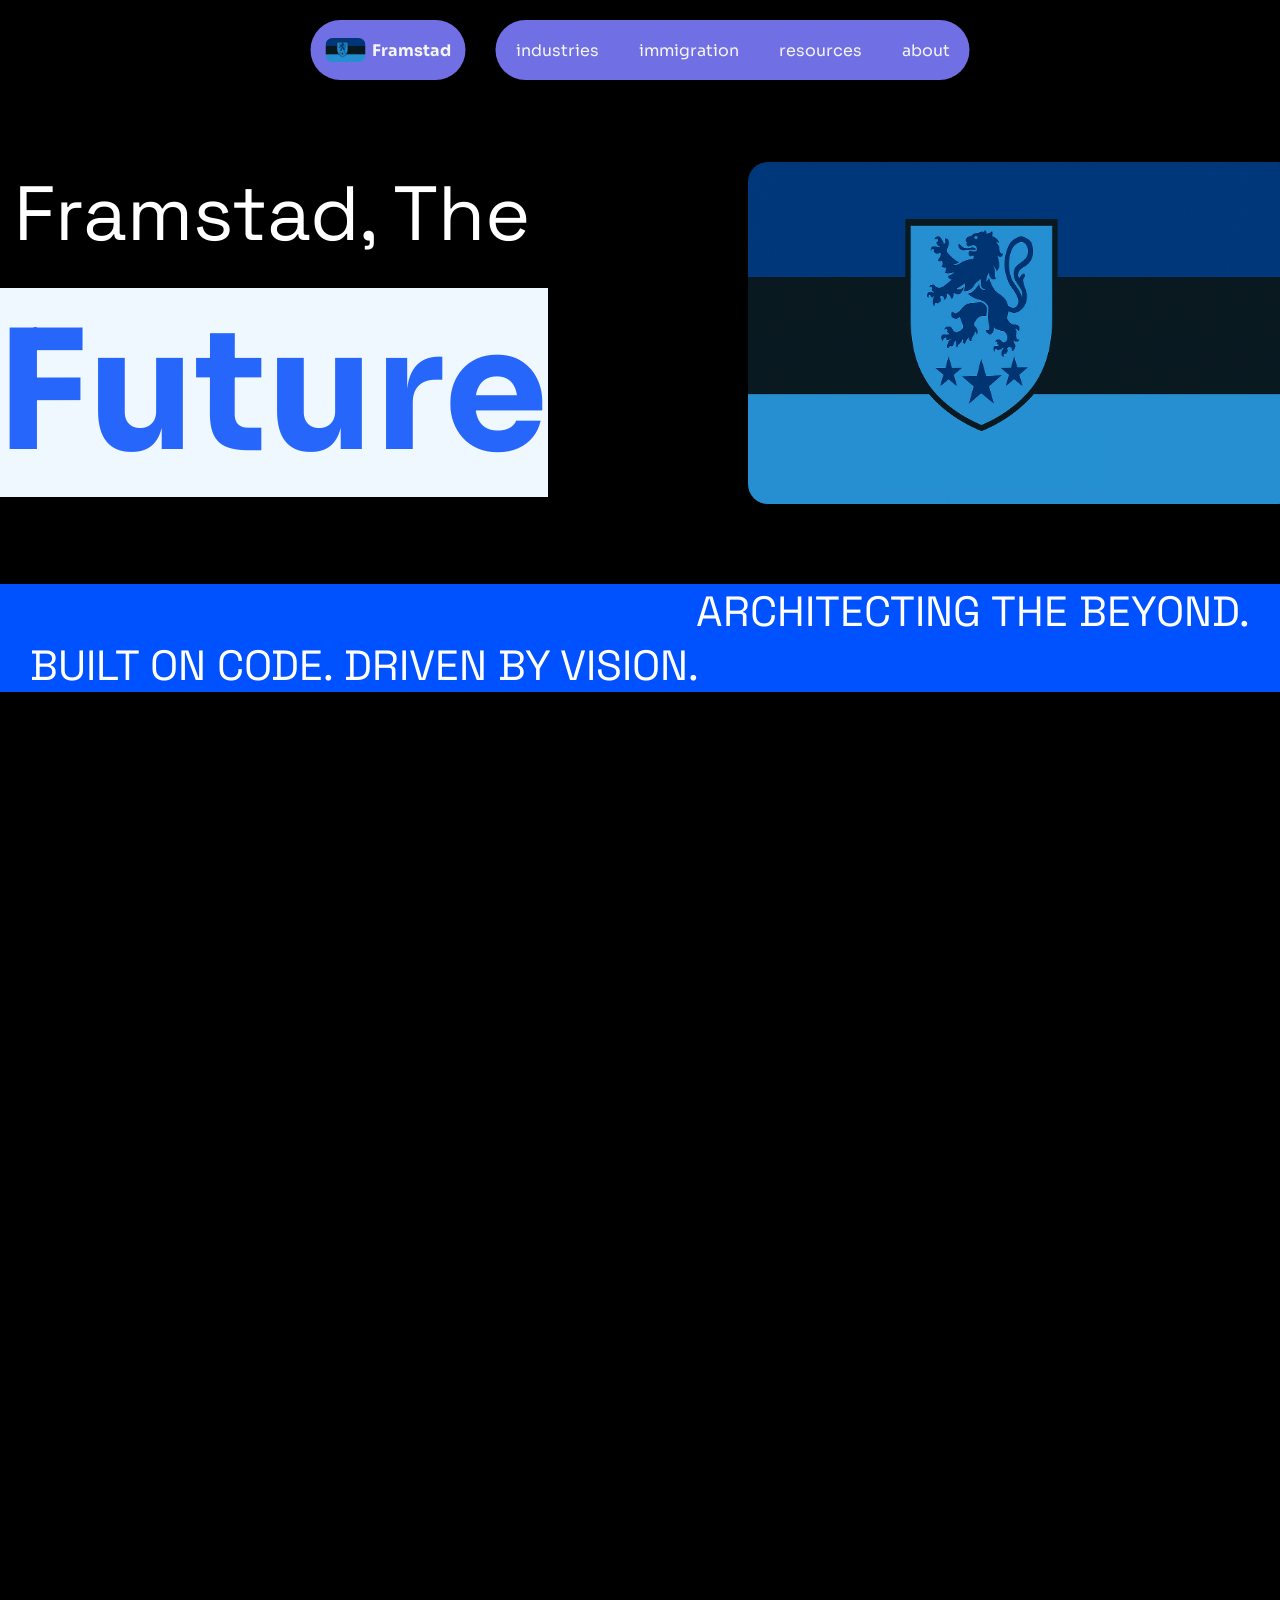
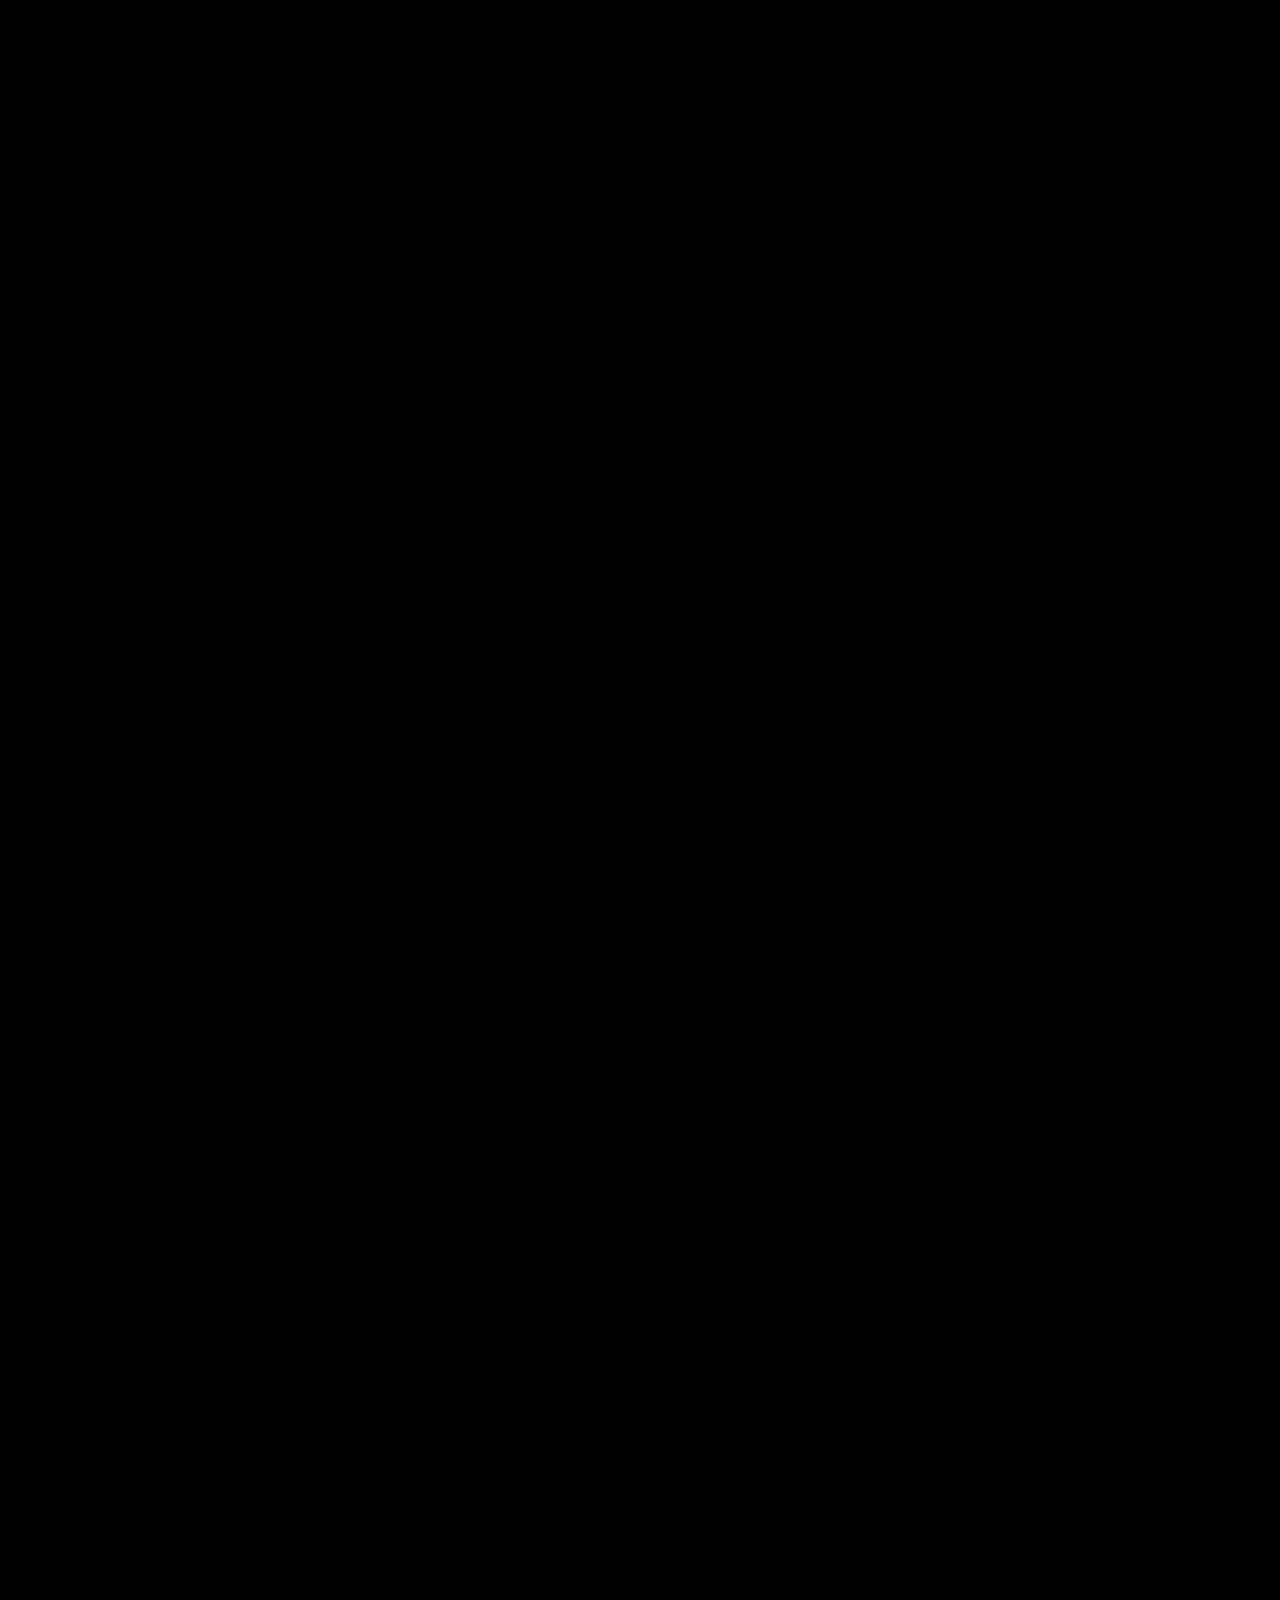
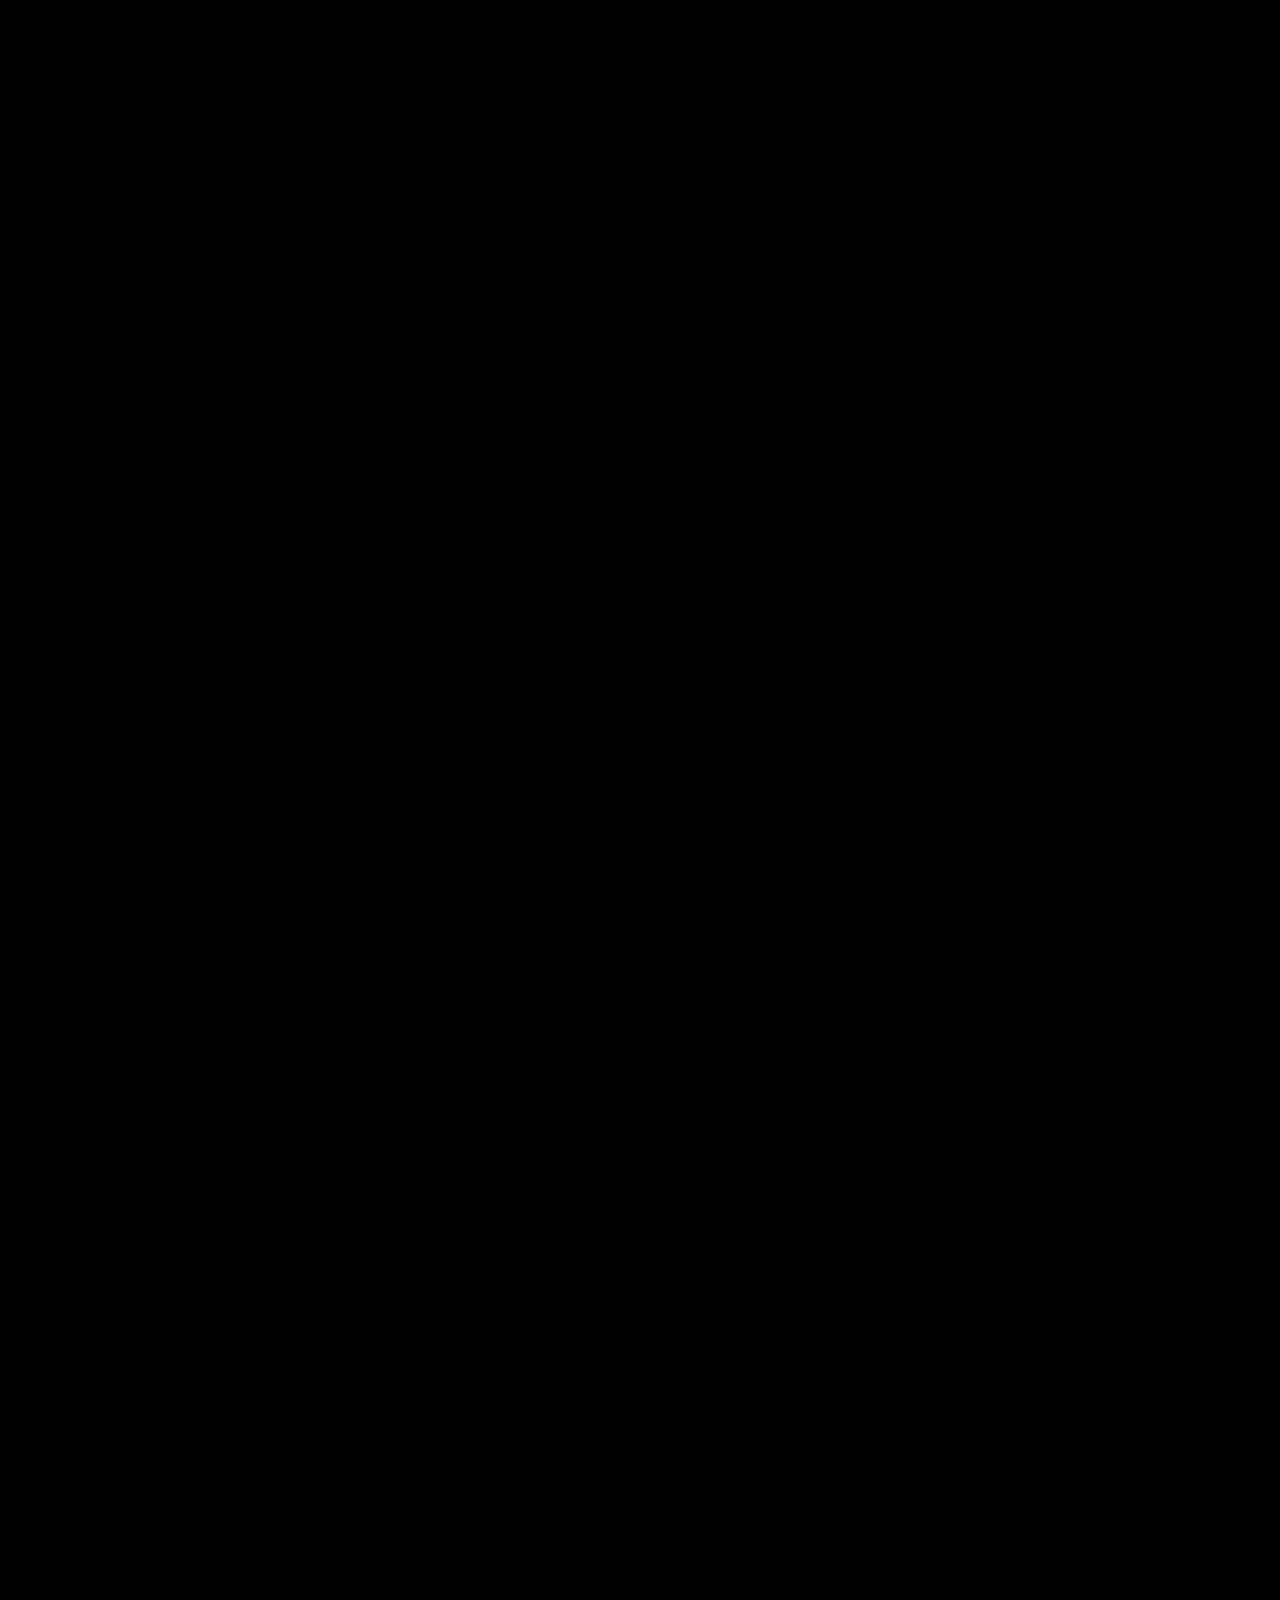
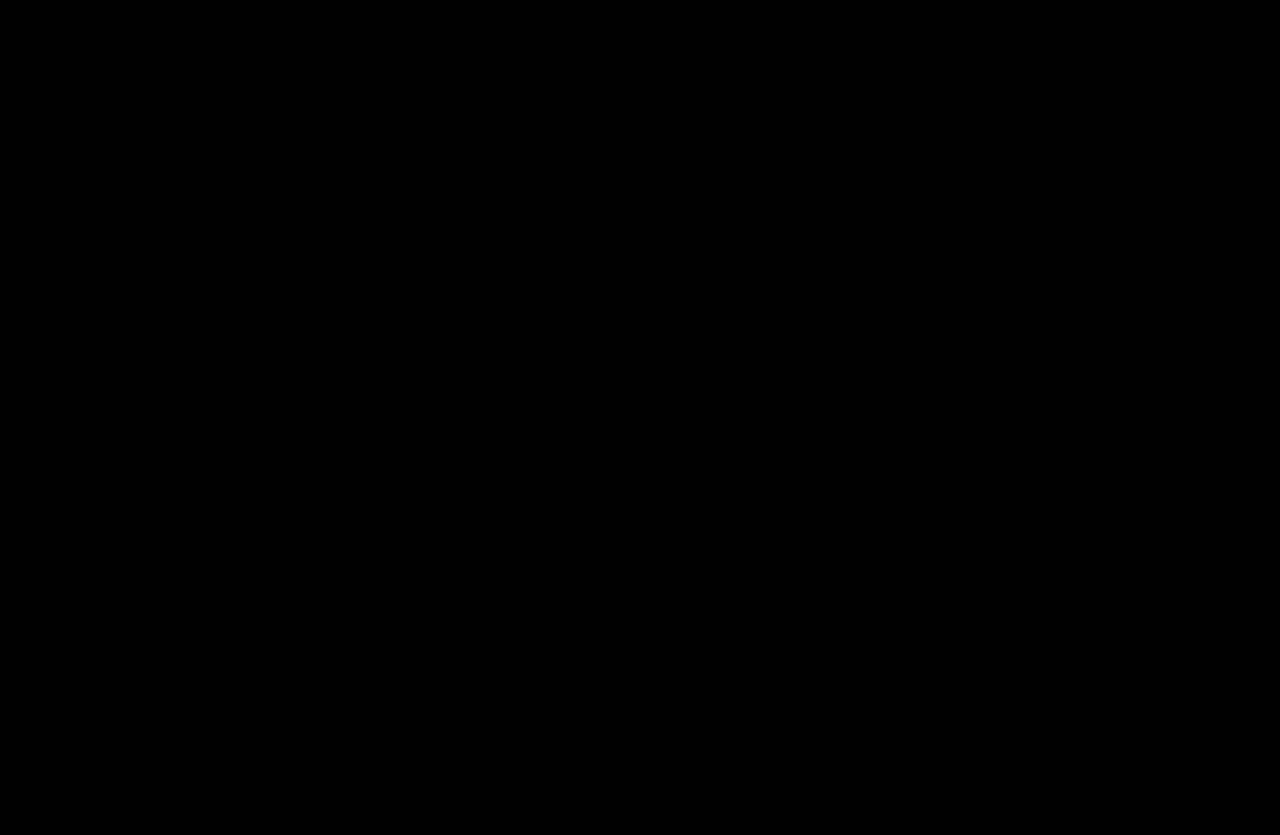
<file: index.html>
<!DOCTYPE html>
<html>
    <head>
        <title>Framstad</title>
        <link rel="icon" href="resources/imgs/ICON.png" style="border-radius:5px"/>
        <link rel="stylesheet" href="home_style.css">
            <link rel="stylesheet" href="animations.css">
    </head>
    <body>
        <div class="container">
            <div class="logo" id="logo-btn">
                <img src="resources/imgs/Document.png" width=40px>
                <p>Framstad</p>
            </div>

            <div class="nav-bar">
                <a href="title_pages/industries.html">industries</a>
                <a href="title_pages/immigration.html">immigration</a>
                <a href="title_pages/resources.html">resources</a>
                <a href="title_pages/about.html">about</a>
            </div>
        </div>
        <!-- <video class="title-video" autoplay muted loop>
            <source src="resources/vids/14523608_3840_2160_30fps.mp4" type="video/mp4">
        </video> -->
        <div class="main-content">
            <div class="title">
                <h1>Framstad, The <b style="font-size: 13vw; color: rgb(39, 102, 250); background-color: aliceblue;"><br>Future</b></h1>
                <img src="resources/imgs/Document.png" id="flag" style="width: 43vw; border-radius:20px;">
            </div>
            <div class="slogan">
                ARCHITECTING THE BEYOND.
            </div>
            <div class="slogan" id="slogan2">
                BUILT ON CODE. DRIVEN BY VISION.
            </div>
            <!--
                <h1 style="font-family:'Space Grotesk'; font-size:50px;">Welcome to</h1>
                <h1 style="font-family:'Space Grotesk'; font-size:100px;">Framstad</h1>

                
            </div> -->
            <div class="slider">
                <div class="overlay">
                    <h1>Your Life's Destiny</h1>
                </div>
                <div class="track">
                    <img src="resources/narrative_imgs/img1.jpg" />
                    <img src="resources/narrative_imgs/img2.jpg" />
                    <img src="resources/narrative_imgs/img3.jpg" />
                    <img src="resources/narrative_imgs/img4.jpg" />
                    <img src="resources/narrative_imgs/img1.jpg" />
                    <img src="resources/narrative_imgs/img2.jpg" />
                    <img src="resources/narrative_imgs/img3.jpg" />
                    <img src="resources/narrative_imgs/img4.jpg" />
                    <img src="resources/narrative_imgs/img1.jpg" />
                    <img src="resources/narrative_imgs/img2.jpg" />
                    <img src="resources/narrative_imgs/img3.jpg" />
                    <img src="resources/narrative_imgs/img4.jpg" />
                    <img src="resources/narrative_imgs/img1.jpg" />
                    <img src="resources/narrative_imgs/img2.jpg" />
                </div>
            </div>

            <div class="quote" id="quote2">
                <h3>Globally, infrastructure is a bottleneck; in Framstad, it’s a catalyst. Our HyperSpace™ tech enables a network that doesn't just react—it anticipates.</h3>
                <h4>— Vladimir Gulkarov, CEO & Co-Founder, Hyper.inc</h4>
            </div>

            <div class="heading" id="heading1">
                <div class="text">
                    <h1>The Future, <b style="background-color: rgb(157, 68, 240);">Engineered Locally</b></h1>
                    <p>Framstad is more than a nation; it is the world's living laboratory. From carbon-neutral data centers to AI-driven maritime tech, we are building the blueprints for tomorrow.</p>
                    <div class="buttons">
                        <h2 id="button1">Explore our Tech Ecosystem</h2>
                        <h2 id="button2">Invest in Framstad</h2>
                    </div>
                </div>
                <img src="resources/mc_images/z10.png" width="400px">
            </div>


            <div class="heading" id="heading2">
                <img src="resources/mc_images/z7.png" width="250px">
                <div class="text">
                    <h1><b style="color:rgb(94, 94, 94); background-color: white;">Silicon</b> Fjord</h1>
                    <p>Framstad hosts the highest density of tech startups per capita in Northern Europe. Our regulatory "Sandboxes" allow companies to test autonomous transport and drone delivery in real-world environments.</p>
                </div>
            </div>

            <div class="heading" id="heading3">
                <div class="text">
                    <h1>Deep <br><b style="background-color: rgb(56, 168, 34);">Green</b> Tech</h1>
                    <p>We believe sustainability is a technical challenge. Framstad is home to the world’s most efficient sub-zero server farms, cooled by the natural depths of our surrounding waters.</p>
                </div>
                <img src="resources/mc_images/z15.png" width="250px">
                <img src="resources/mc_images/z1.png" width="250px">
            </div>

            <div class="buttons">
                <h2 id="sustainabilityButton" style="margin-left:auto; margin-right:auto; max-width: 380px; background-color: rgb(56, 168, 34);">Learn more about sustainability</h2>
            </div>


            <div class="heading" id="heading4">
                <div class="text">
                    <h1>Life at the <br><b style="background-color: rgb(42, 186, 188);">Speed of Light</b></h1>
                    <p>In Framstad, bureaucracy is invisible. From voting to healthcare, our secure blockchain-based 'Citizen Portal' ensures that your time is spent creating, not waiting in line.</p>
                    <div class="buttons">
                        <h2 id="industryButton" style="max-width: 380px; background-color: rgb(42, 186, 188);">Learn more about industries</h2>
                    </div>
                </div>
                <img src="resources/mc_images/z13.png" width="400px">
            </div>
            <div class="quote" id="quote1">
                <h3>Moving my AI startup to Framstad was the best pivot I ever made. The infrastructure isn't just fast—it’s intuitive.</h3>
                <h4> — Dr. Elara Vance, CEO of NeuralNode.</h4>
            </div>




            <button class="explore-more">Explore More</button>
        </div>
        
        <script src="script.js"></script>
    
        <script src="animations.js"></script>
    </body>
</html>
</file>
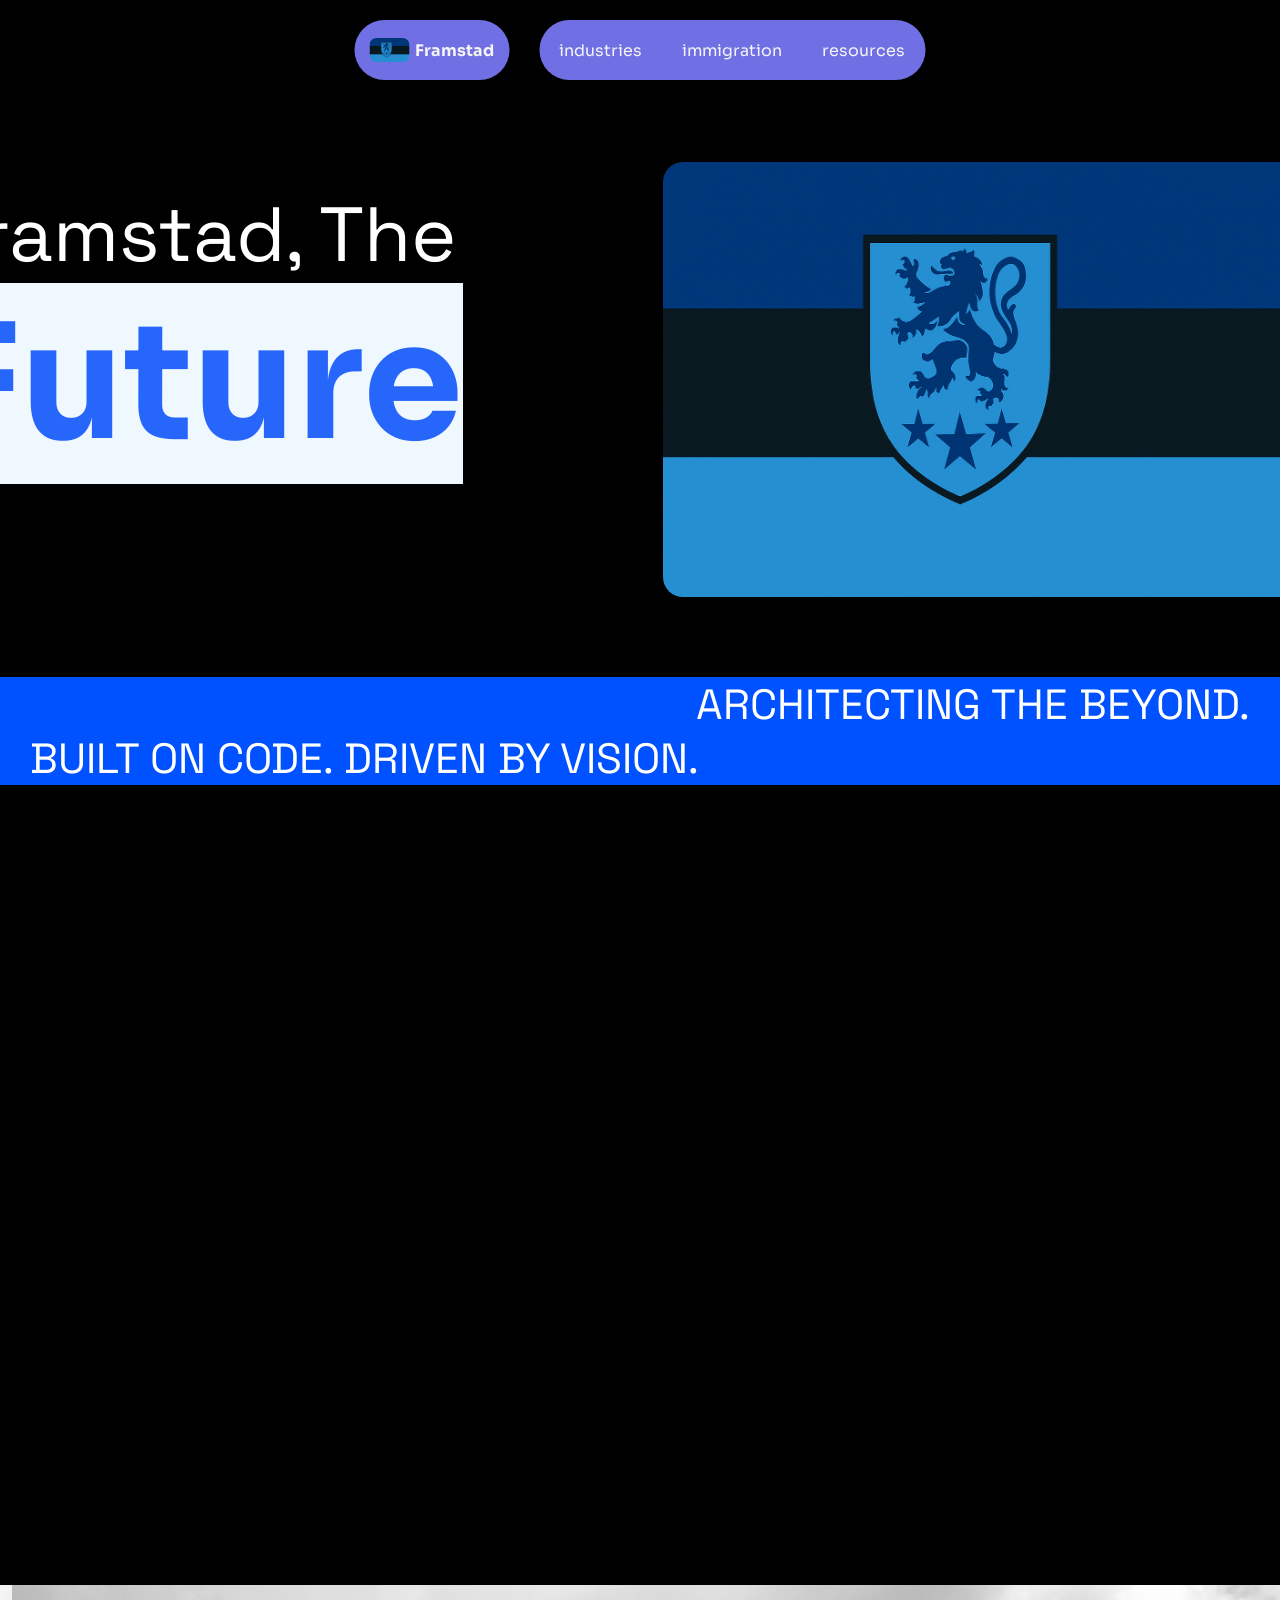
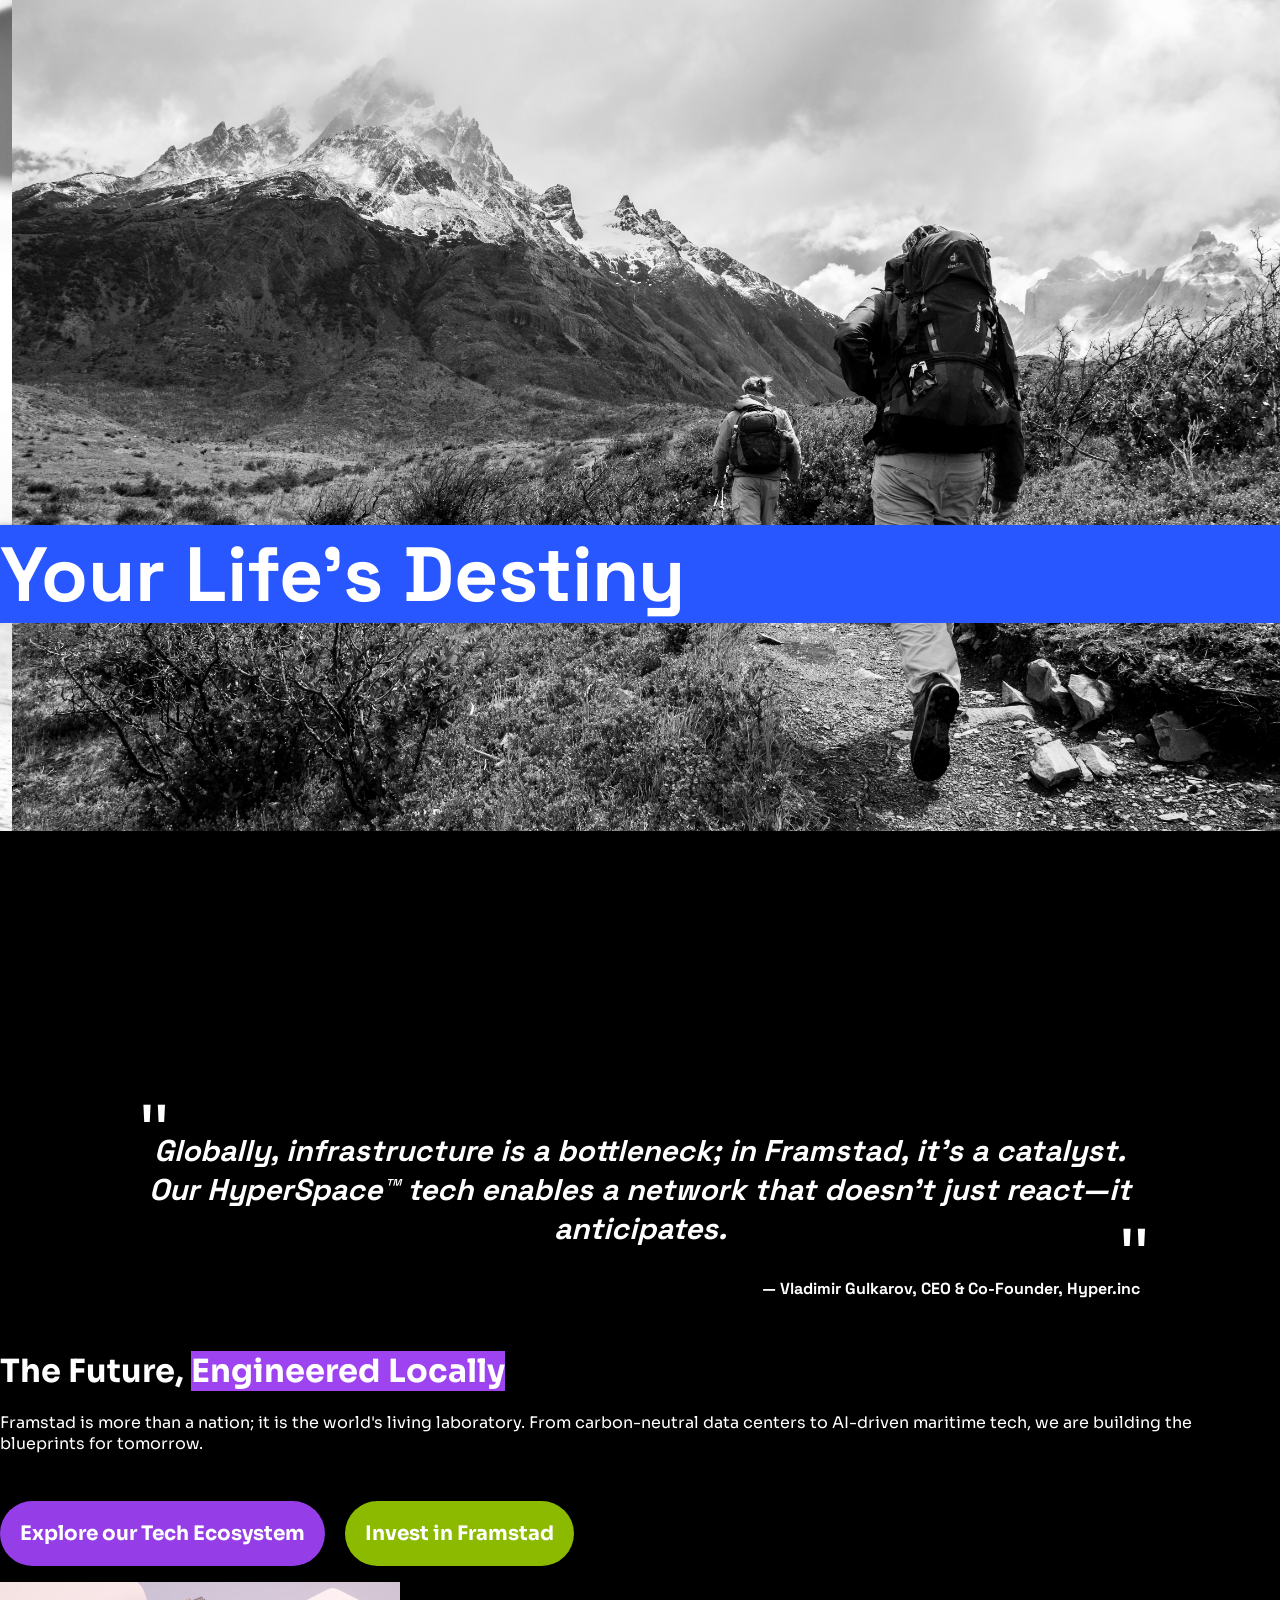
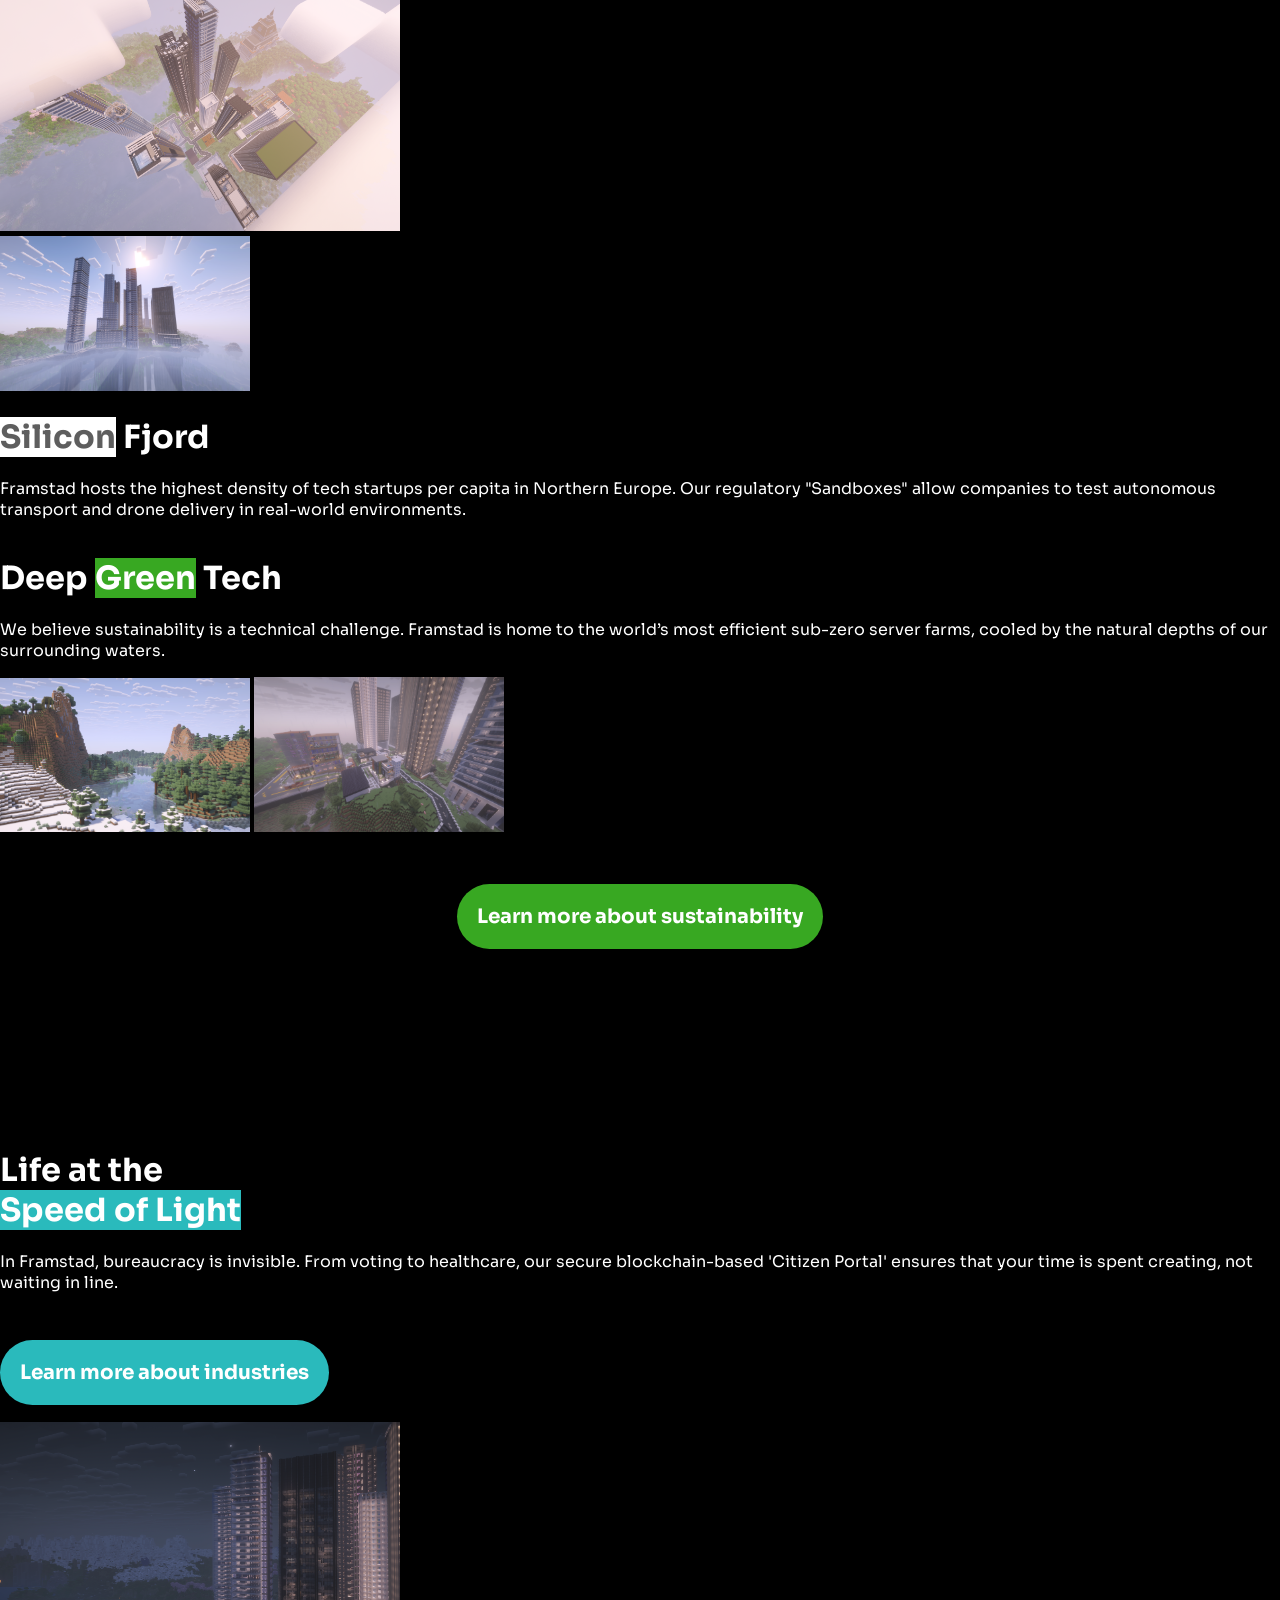
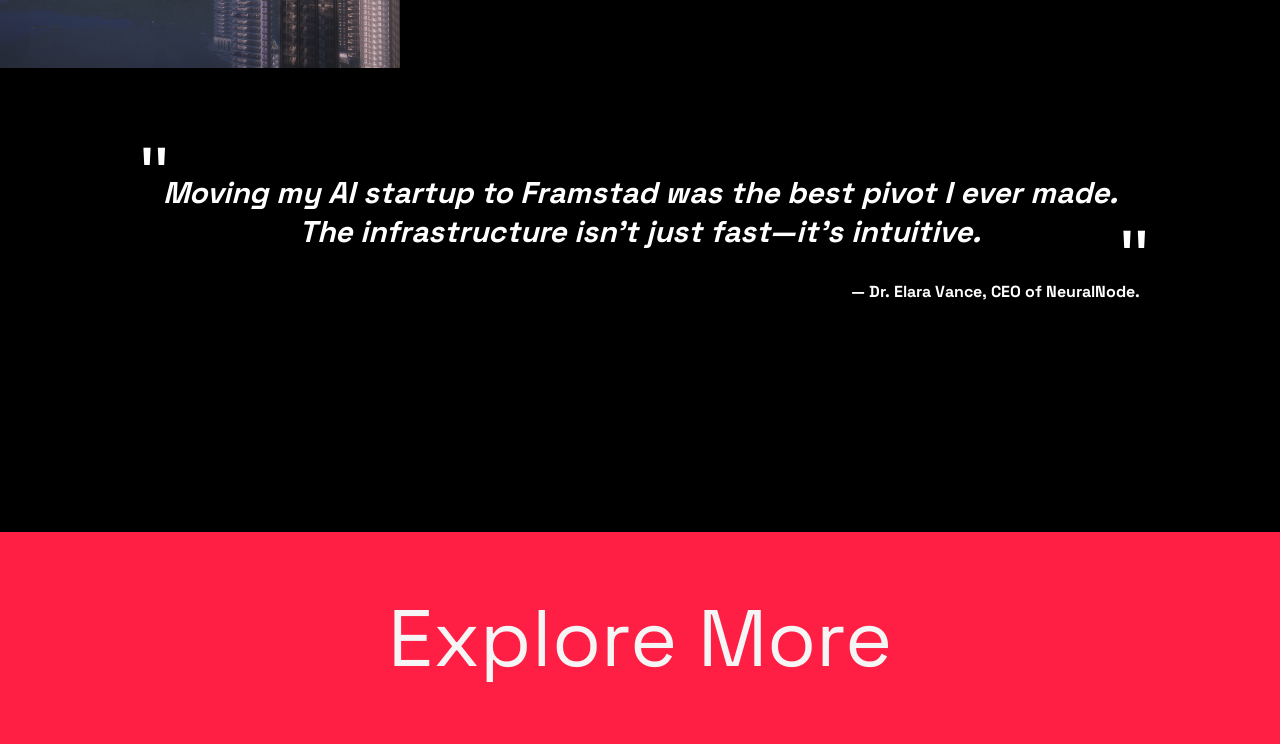
<file: home.html>
<!DOCTYPE html>
<html>
    <head>
        <link rel="stylesheet" href="home_style.css">
    </head>
    <body>
        <div class="container">
            <div class="logo" id="logo-btn">
                <img src="resources/imgs/Document.png" width=40px>
                <p>Framstad</p>
            </div>

            <div class="nav-bar">
                <a href="title_pages/industries.html">industries</a>
                <a href="title_pages/immigration.html">immigration</a>
                <a href="title_pages/resources.html">resources</a>
            </div>
        </div>
        <!-- <video class="title-video" autoplay muted loop>
            <source src="resources/vids/14523608_3840_2160_30fps.mp4" type="video/mp4">
        </video> -->
        <div class="main-content">
            <div class="title">
                <h1>Framstad, The <b style="font-size: 160px; color: rgb(39, 102, 250); background-color: aliceblue;">Future</b></h1>
                <img src="resources/imgs/Document.png" id="flag" width=700px style="border-radius:20px;">
            </div>
            <div class="slogan">
                ARCHITECTING THE BEYOND.
            </div>
            <div class="slogan" id="slogan2">
                BUILT ON CODE. DRIVEN BY VISION.
            </div>
            <!--
                <h1 style="font-family:'Space Grotesk'; font-size:50px;">Welcome to</h1>
                <h1 style="font-family:'Space Grotesk'; font-size:100px;">Framstad</h1>

                
            </div> -->
            <div class="slider">
                <div class="overlay">
                    <h1>Your Life's Destiny</h1>
                </div>
                <div class="track">
                    <img src="resources/narrative_imgs/img1.jpg" />
                    <img src="resources/narrative_imgs/img2.jpg" />
                    <img src="resources/narrative_imgs/img3.jpg" />
                    <img src="resources/narrative_imgs/img4.jpg" />
                    <img src="resources/narrative_imgs/img1.jpg" />
                    <img src="resources/narrative_imgs/img2.jpg" />
                    <img src="resources/narrative_imgs/img3.jpg" />
                    <img src="resources/narrative_imgs/img4.jpg" />
                    <img src="resources/narrative_imgs/img1.jpg" />
                    <img src="resources/narrative_imgs/img2.jpg" />
                    <img src="resources/narrative_imgs/img3.jpg" />
                    <img src="resources/narrative_imgs/img4.jpg" />
                    <img src="resources/narrative_imgs/img1.jpg" />
                    <img src="resources/narrative_imgs/img2.jpg" />
                </div>
            </div>

            <div class="quote" id="quote2">
                <h3>Globally, infrastructure is a bottleneck; in Framstad, it’s a catalyst. Our HyperSpace™ tech enables a network that doesn't just react—it anticipates.</h3>
                <h4>— Vladimir Gulkarov, CEO & Co-Founder, Hyper.inc</h4>
            </div>

            <div class="head1">
                <div class="text">
                    <h1>The Future, <b style="background-color: rgb(157, 68, 240);">Engineered Locally</b></h1>
                    <p>Framstad is more than a nation; it is the world's living laboratory. From carbon-neutral data centers to AI-driven maritime tech, we are building the blueprints for tomorrow.</p>
                    <div class="buttons">
                        <h2 id="button1">Explore our Tech Ecosystem</h2>
                        <h2 id="button2">Invest in Framstad</h2>
                    </div>
                </div>
                <img src="resources/mc_images/z10.png" width="400px">
            </div>


            <div class="head2">
                <img src="resources/mc_images/z7.png" width="250px">
                <div class="text">
                    <h1><b style="color:rgb(94, 94, 94); background-color: white;">Silicon</b> Fjord</h1>
                    <p>Framstad hosts the highest density of tech startups per capita in Northern Europe. Our regulatory "Sandboxes" allow companies to test autonomous transport and drone delivery in real-world environments.</p>
                </div>
            </div>

            <div class="head3">
                <div class="text">
                    <h1>Deep <b style="background-color: rgb(56, 168, 34);">Green</b> Tech</h1>
                    <p>We believe sustainability is a technical challenge. Framstad is home to the world’s most efficient sub-zero server farms, cooled by the natural depths of our surrounding waters.</p>
                </div>
                <img src="resources/mc_images/z15.png" width="250px">
                <img src="resources/mc_images/z1.png" width="250px">
            </div>

            <div class="buttons">
                <h2 id="sustainabilityButton" style="margin-left:auto; margin-right:auto; max-width: 380px; background-color: rgb(56, 168, 34);">Learn more about sustainability</h2>
            </div>


            <div class="head4">
                <div class="text">
                    <h1>Life at the <br><b style="background-color: rgb(42, 186, 188);">Speed of Light</b></h1>
                    <p>In Framstad, bureaucracy is invisible. From voting to healthcare, our secure blockchain-based 'Citizen Portal' ensures that your time is spent creating, not waiting in line.</p>
                    <div class="buttons">
                        <h2 id="industryButton" style="max-width: 380px; background-color: rgb(42, 186, 188);">Learn more about industries</h2>
                    </div>
                </div>
                <img src="resources/mc_images/z13.png" width="400px">
            </div>
            <div class="quote" id="quote1">
                <h3>Moving my AI startup to Framstad was the best pivot I ever made. The infrastructure isn't just fast—it’s intuitive.</h3>
                <h4> — Dr. Elara Vance, CEO of NeuralNode.</h4>
            </div>




            <button class="explore-more">Explore More</button>
        </div>
        
        <script src="script.js"></script>
    </body>
</html>
</file>
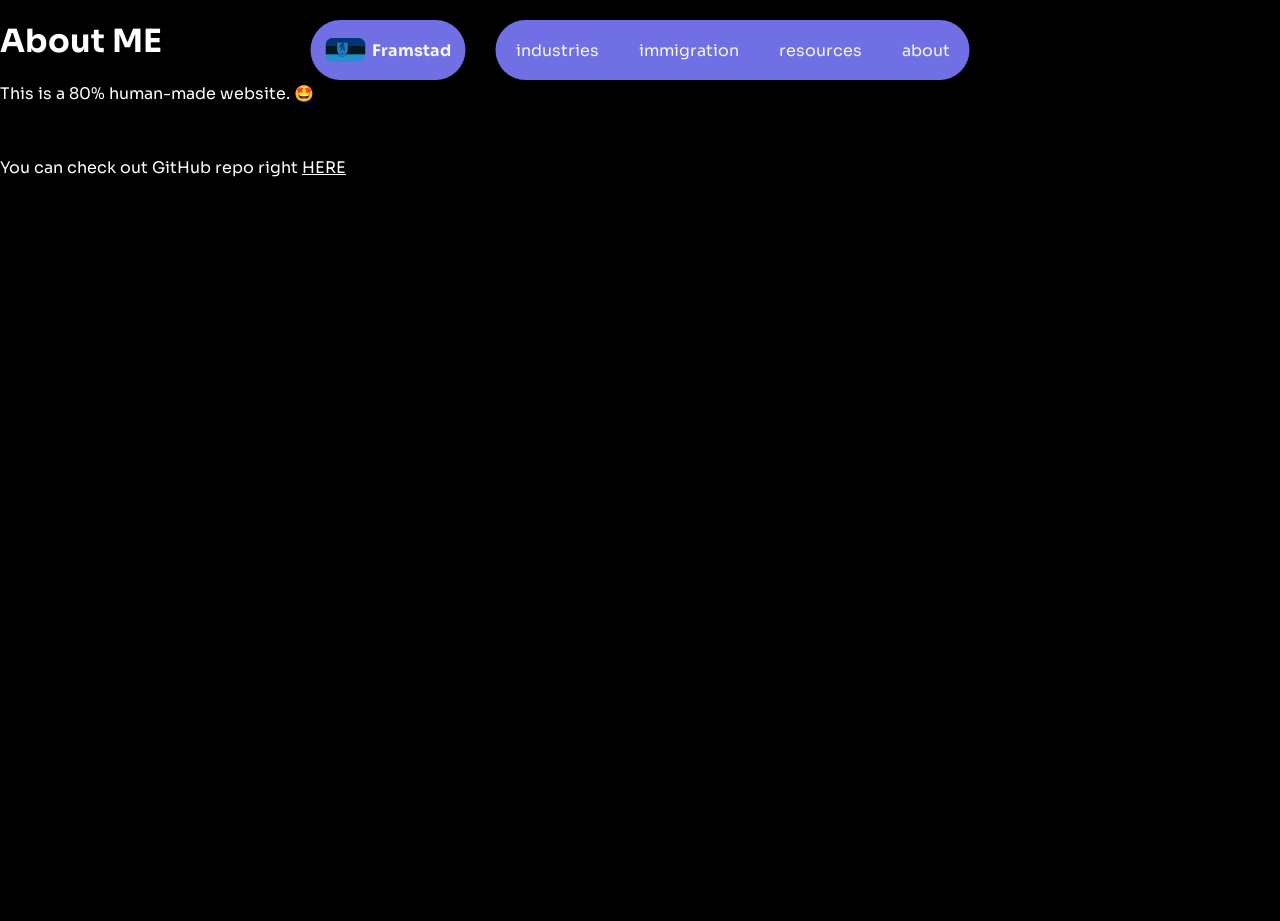
<file: title_pages/about.html>
<!DOCTYPE html>
<html>
    <head>
        <link rel="stylesheet" href="about.css">
            <link rel="stylesheet" href="../animations.css">
    </head>
    <body>
        <div class="container">
            <a href="../index.html" class="logo">
                <img src="../resources/imgs/Document.png" width=40px>
                <p>Framstad</p>
            </a>

            <div class="nav-bar">
                <a href="industries.html">industries</a>
                <a href="immigration.html">immigration</a>
                <a href="resources.html">resources</a>
                <a href="about.html">about</a>
            </div>
        </div>


        <h1>About ME</h1>
        <p>This is a 80% human-made website. 🤩</p>
        <br>
        <p>You can check out GitHub repo right <a href="https://github.com/DavidAnsc/GEORGAPHY_COUNTRY/tree/main">HERE</a></b></p>
    
        <script src="../animations.js"></script>
    </body>
</html>
</file>
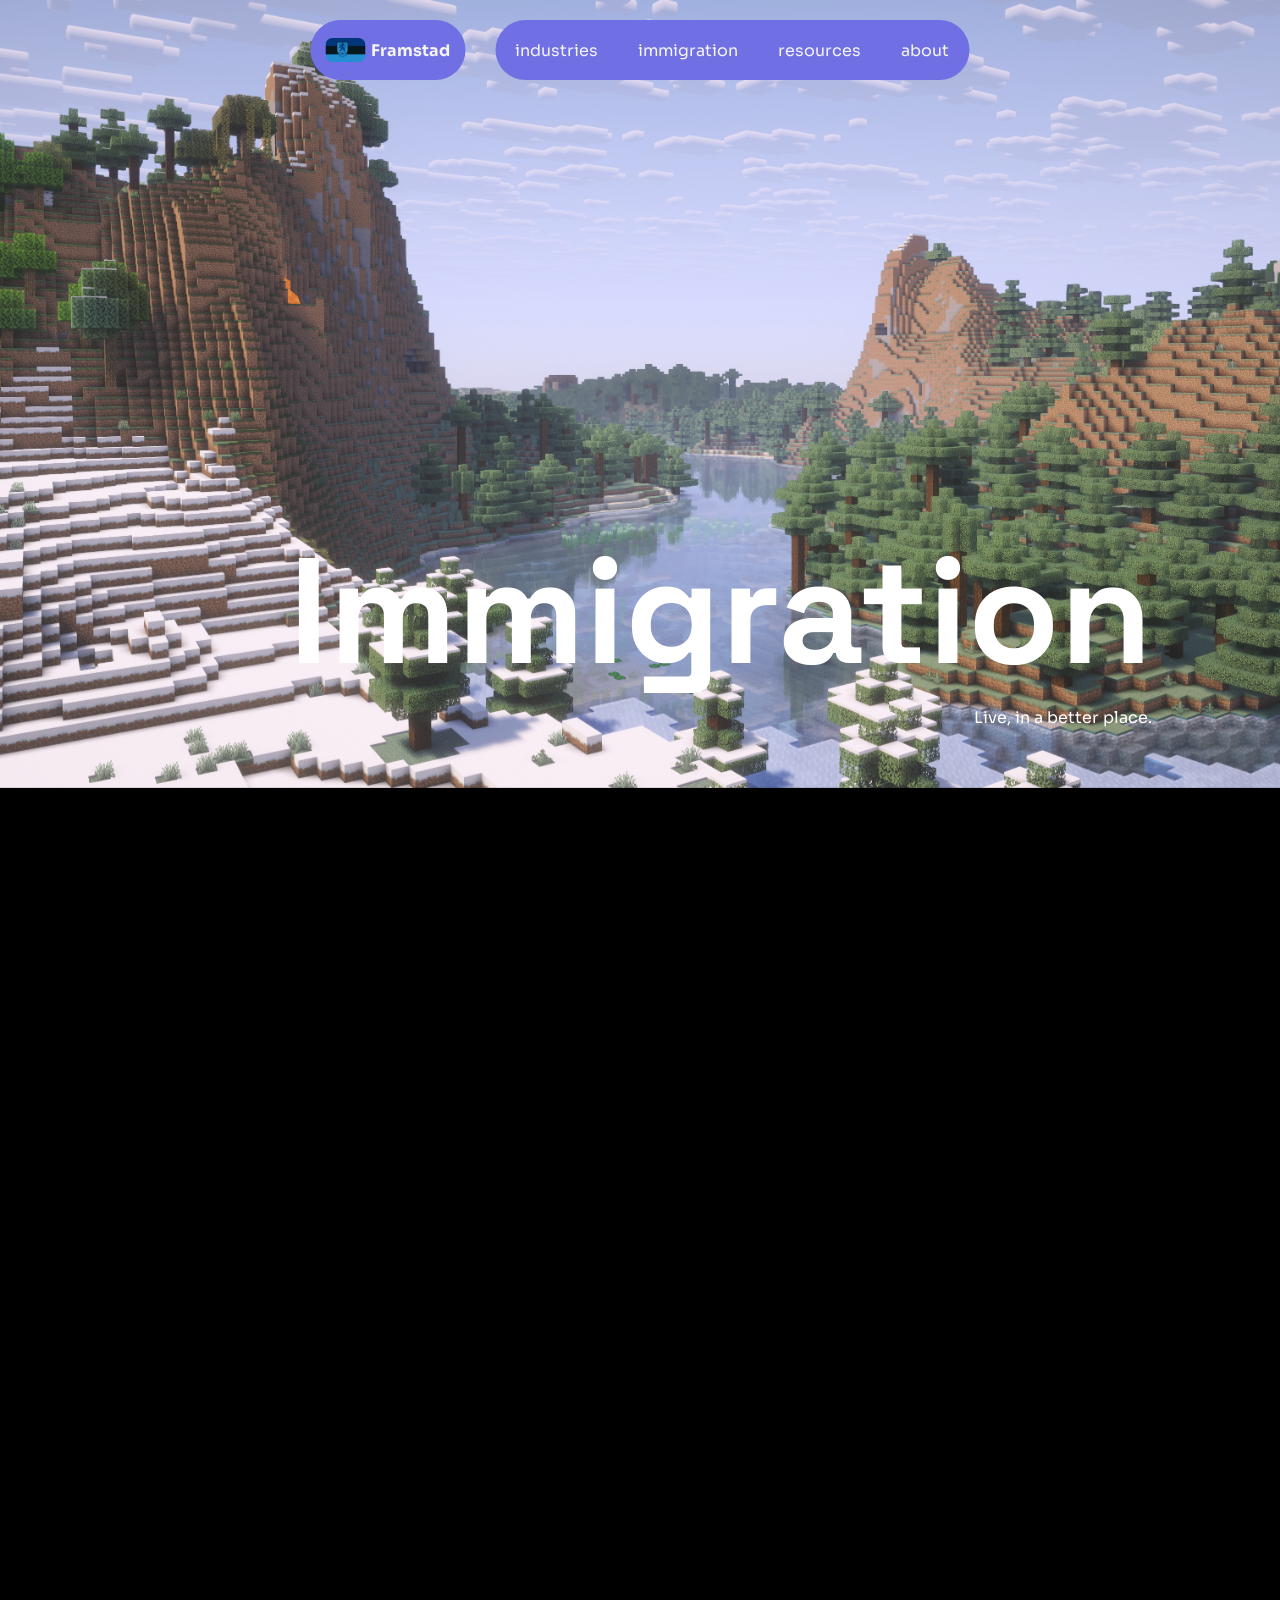
<file: title_pages/immigration.html>
<!DOCTYPE html>
<html>
    <head>
        <link rel="stylesheet" href="immigration.css">
            <link rel="stylesheet" href="../animations.css">
    </head>
    <body>
        <div class="container">
            <a href="../index.html" class="logo">
                <img src="../resources/imgs/Document.png" width=40px>
                <p>Framstad</p>
            </a>

            <div class="nav-bar">
                <a href="industries.html">industries</a>
                <a href="immigration.html">immigration</a>
                <a href="resources.html">resources</a>
                <a href="about.html">about</a>
            </div>
        </div>
        <div class="main-content">
            <img id="bg" src="../resources/mc_images/z15.png" width="100%">
            <div class="title">
                <h1 >Immigration</h1>
                <p>Live, in a better place.</p>
            </div>
        </div>

        <h1 class="slogan-top">Upgrade Your <b>Living.</b> <br><b>Innovate</b> Your Career. <br>Welcome to the <b>Future</b>.</h1>
        <!-- <br>
        <br>
        <br>
        <br>
        <br> 
        <br>
        <br>
        -->
        <br>
        <br>
        <br>
        <br>

        <div class="content">
            <div class="passage">
                <h1 style="font-size:50px;">Upgrade Your <b style="background-color: blueviolet;">Reality.</b></h1>
                <p>
                    Framstad, we don't believe you should have to choose between a world-class career and a high quality of life. While the rest of the world faces skyrocketing costs and urban burnout, Framstad offers a "Chiller" alternative.
                    <br><br>
                    We’ve removed the friction from high-performance living. Clean air, silent fjords, and a society that values your time as much as your talent. Here, you don’t just work on the future—you actually have the time to enjoy it.
                </p>
                
            </div>
            <img src="../resources/narrative_imgs/rich_house.jpg" width="46%" style="border-radius: 24px">
            <div class="passage-singlecolumn">
                <h1 style="font-size:50px;">The <b style="background-color: chocolate;">"Specialist Subsidy"</b> Program</h1>
                <p>
                    We prioritize the minds that build our nation. If you are a Student, AI Engineer, Data Scientist, or Medical Professional, you qualify for the Framstad Priority Tier:
                    <br><br>
                    <b>• Subsidized Housing:</b> Access to exclusive, high-tech residential zones with rents capped at 20% of your income.
                    <br><br>
                    <b>• The "Clean Drive" Initiative:</b> Significant grants and 0% interest financing on high-performance electric vehicles.
                    <br><br>
                    <b>• Zero-Bureaucracy Visas:</b> Accelerated 48-hour digital residency processing for STEM and Healthcare leads.
                    <br><br>
                    <b>• Universal Wellness:</b> A healthcare system that isn't just "available," but integrated into your daily life via Framstad’s secure Health-Cloud.
                </p>
            </div>
        </div>

        <script>
            let lastScrollTop = 0;
            let isHidden = false;
            const container = document.querySelector('.container');

            window.addEventListener('scroll', () => {
                let currentScroll = window.pageYOffset || document.documentElement.scrollTop;
                
                if (currentScroll > 300) {
                    if (currentScroll > lastScrollTop && !isHidden) {
                        container.classList.remove('visible');
                        container.classList.add('hidden');
                        isHidden = true;
                    } else if (currentScroll < lastScrollTop && isHidden) {
                        container.classList.remove('hidden');
                        container.classList.add('visible');
                        isHidden = false;
                    }
                } else {
                    if (isHidden) {
                        container.classList.remove('hidden');
                        container.classList.add('visible');
                        isHidden = false;
                    }
                }
                
                lastScrollTop = currentScroll <= 0 ? 0 : currentScroll;
            });
        </script>
    
        <script src="../animations.js"></script>
    </body>
</html>
</file>
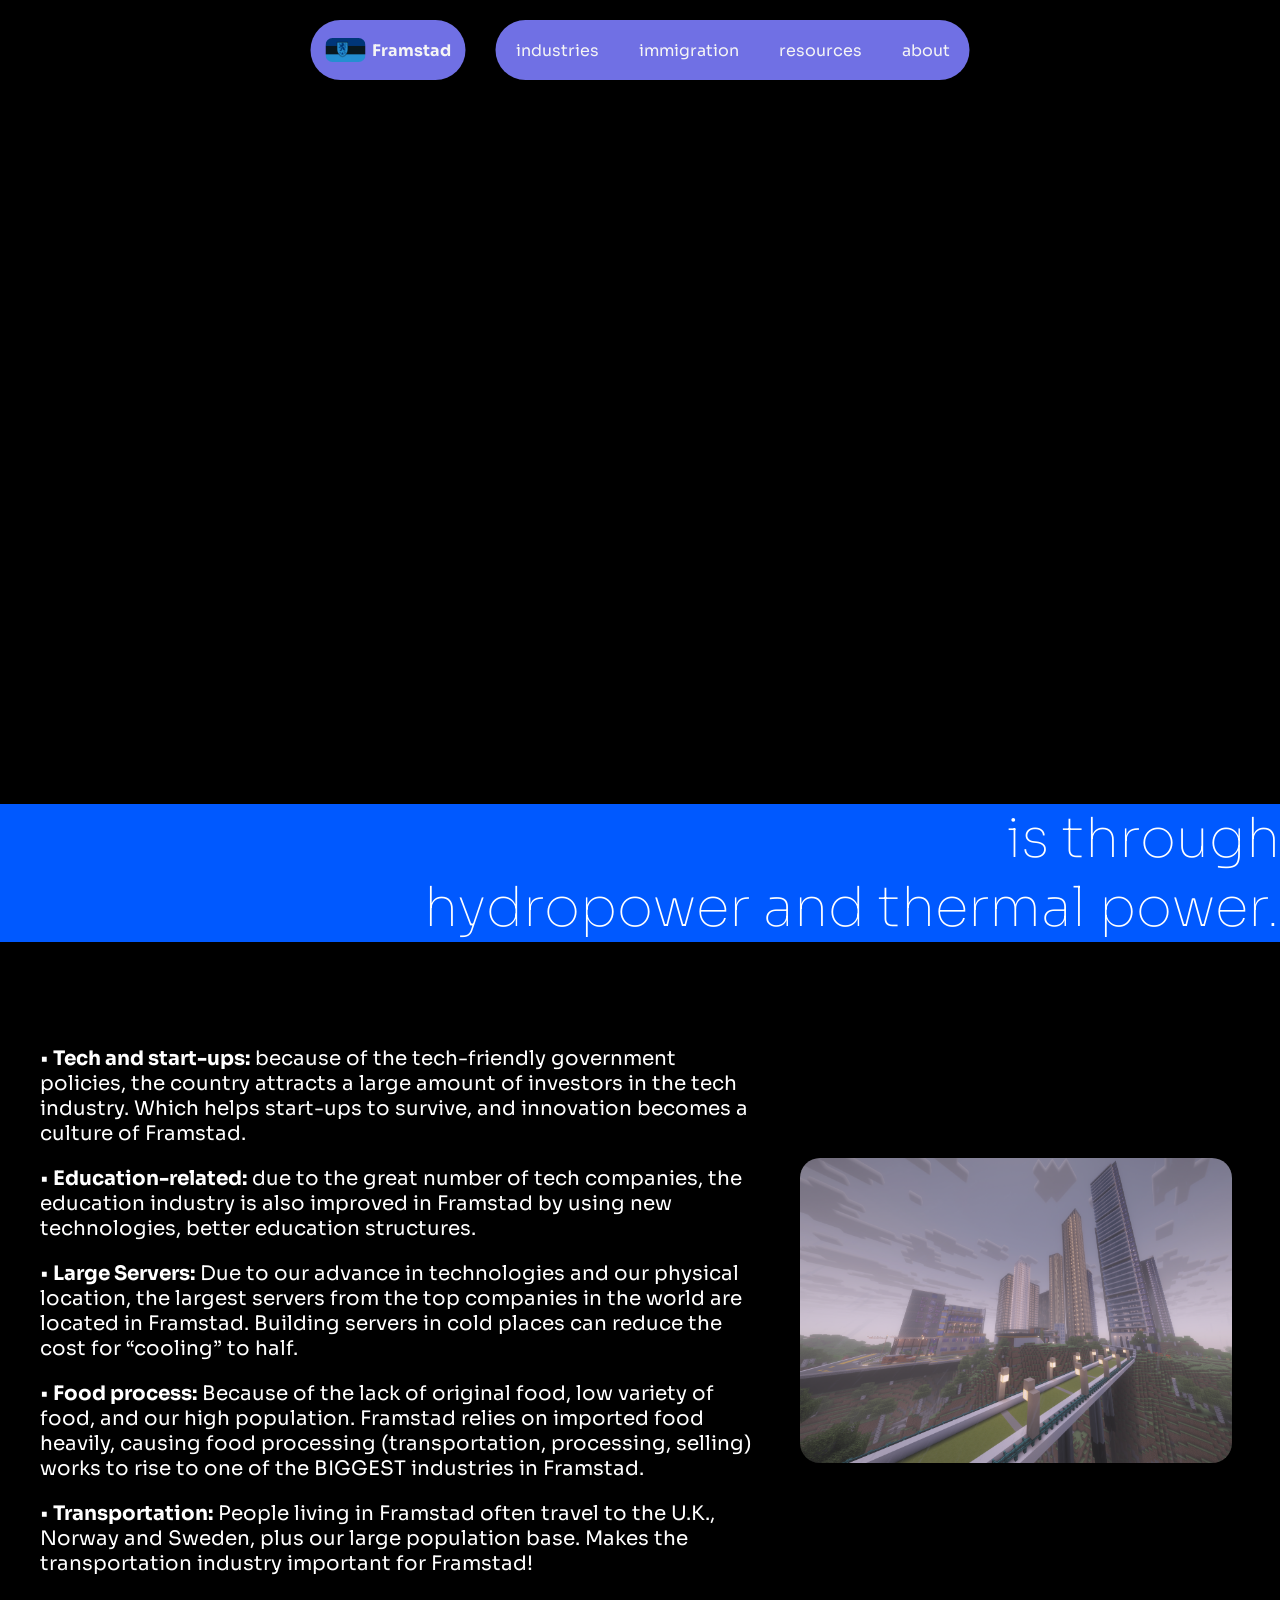
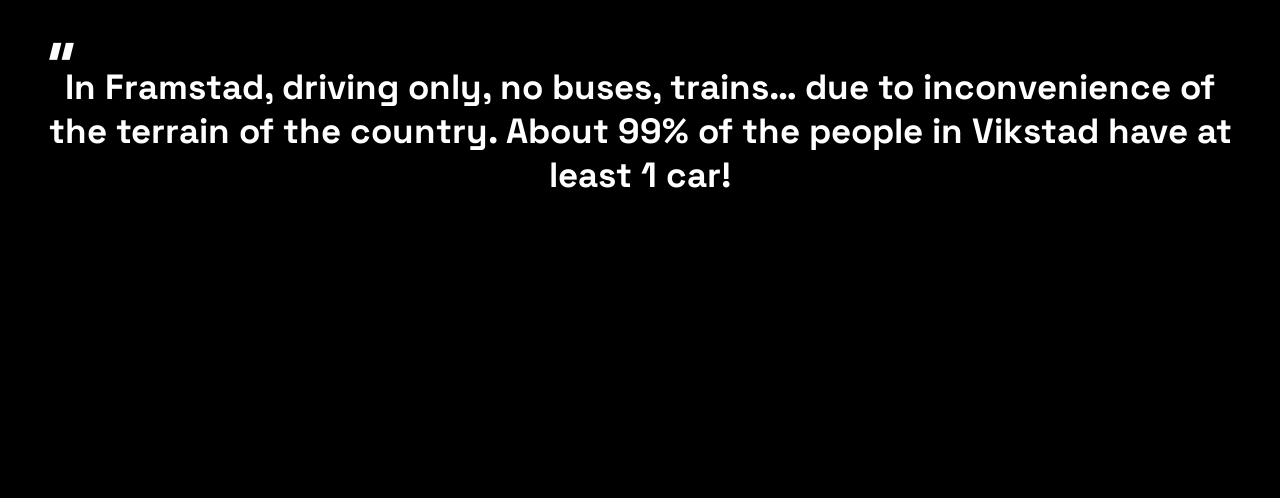
<file: title_pages/industries.html>
<!DOCTYPE html>
<html>
    <head>
        <link rel="stylesheet" href="industries.css">
            <link rel="stylesheet" href="../animations.css">
    </head>
    <body>
        <div class="container">
            <a href="../index.html" class="logo">
                <img src="../resources/imgs/Document.png" width=40px>
                <p>Framstad</p>
            </a>

            <div class="nav-bar">
                <a href="industries.html">industries</a>
                <a href="immigration.html">immigration</a>
                <a href="resources.html">resources</a>
                <a href="about.html">about</a>
            </div>
        </div>
        <div class="main-content">
            <img id="bg" src="../resources/mc_images/z6.png" width="100%">
            <div class="title">
                <h1 >Industries</h1>
                <p>Experience the diverse sectors that drive Framstad's economy.</p>
            </div>
        </div>
        <h1 class="slogan-top"><b>98% of the total power generation</b> is through hydropower and thermal power.</h1>
        <!-- <br>
        <br>
        <br>
        <br>
        <br>
        <br>
        <br> -->
        <br>
        <br>
        <br>
        <br>

        <div class="content">
            <div class="passage">
                <p>•<b>  Tech and start-ups:</b> because of the tech-friendly government policies, the country attracts a large amount of investors in the tech industry. Which helps start-ups to survive, and innovation becomes a culture of Framstad.
                </p>
                <p>•<b>  Education-related:</b> due to the great number of tech companies, the education industry is also improved in Framstad by using new technologies, better education structures.
                </p>
                <p>•<b>  Large Servers:</b> Due to our advance in technologies and our physical location, the largest servers from the top companies in the world are located in Framstad. Building servers in cold places can reduce the cost for “cooling” to half.
                </p>
                <p>•<b>  Food process:</b> Because of the lack of original food, low variety of food, and our high population. Framstad relies on imported food heavily, causing food processing (transportation, processing, selling) works to rise to one of the BIGGEST industries in Framstad. 
                </p>
                <p>•<b>  Transportation:</b> People living in Framstad often travel to the U.K., Norway and Sweden, plus our large population base. Makes the transportation industry important for Framstad!
                </p>
                </p>
<!-- 
                <br>
                <br>
                <br>
                <br>
                <br> -->
            </div>

            <img src="../resources/mc_images/z4.png" width="36%">

            <div class="quote-section">
                <h1 class="quote1">"</h1>
                <h2 id="point" style="font-family:'Space Grotesk'">In Framstad, driving only, no buses, trains… due to inconvenience of the terrain of the country. About 99% of the people in Vikstad have at least 1 car!</h2>
                <h1 class="quote2">"</h1>
            </div>

            <div class="passage-singlecolumn" id="developing-goals">
                <h1>Developing Goals</h1>
                <p>
                    <b>• </b>Make the cities more “green” by having more parks and hiking places.
                </p>
                <p>
                    <b>• </b>Through better education: to let people actually understand the “meaning” of their lives and help people find what they want to do.
                </p>
            </div>
            
        </div>





        <script>
            let lastScrollTop = 0;
            let isHidden = false;
            const container = document.querySelector('.container');

            window.addEventListener('scroll', () => {
                let currentScroll = window.pageYOffset || document.documentElement.scrollTop;
                
                if (currentScroll > 300) {
                    if (currentScroll > lastScrollTop && !isHidden) {
                        container.classList.remove('visible');
                        container.classList.add('hidden');
                        isHidden = true;
                    } else if (currentScroll < lastScrollTop && isHidden) {
                        container.classList.remove('hidden');
                        container.classList.add('visible');
                        isHidden = false;
                    }
                } else {
                    if (isHidden) {
                        container.classList.remove('hidden');
                        container.classList.add('visible');
                        isHidden = false;
                    }
                }
                
                lastScrollTop = currentScroll <= 0 ? 0 : currentScroll;
            });
        </script>
    
        <script src="../animations.js"></script>
    </body>
</html>
</file>
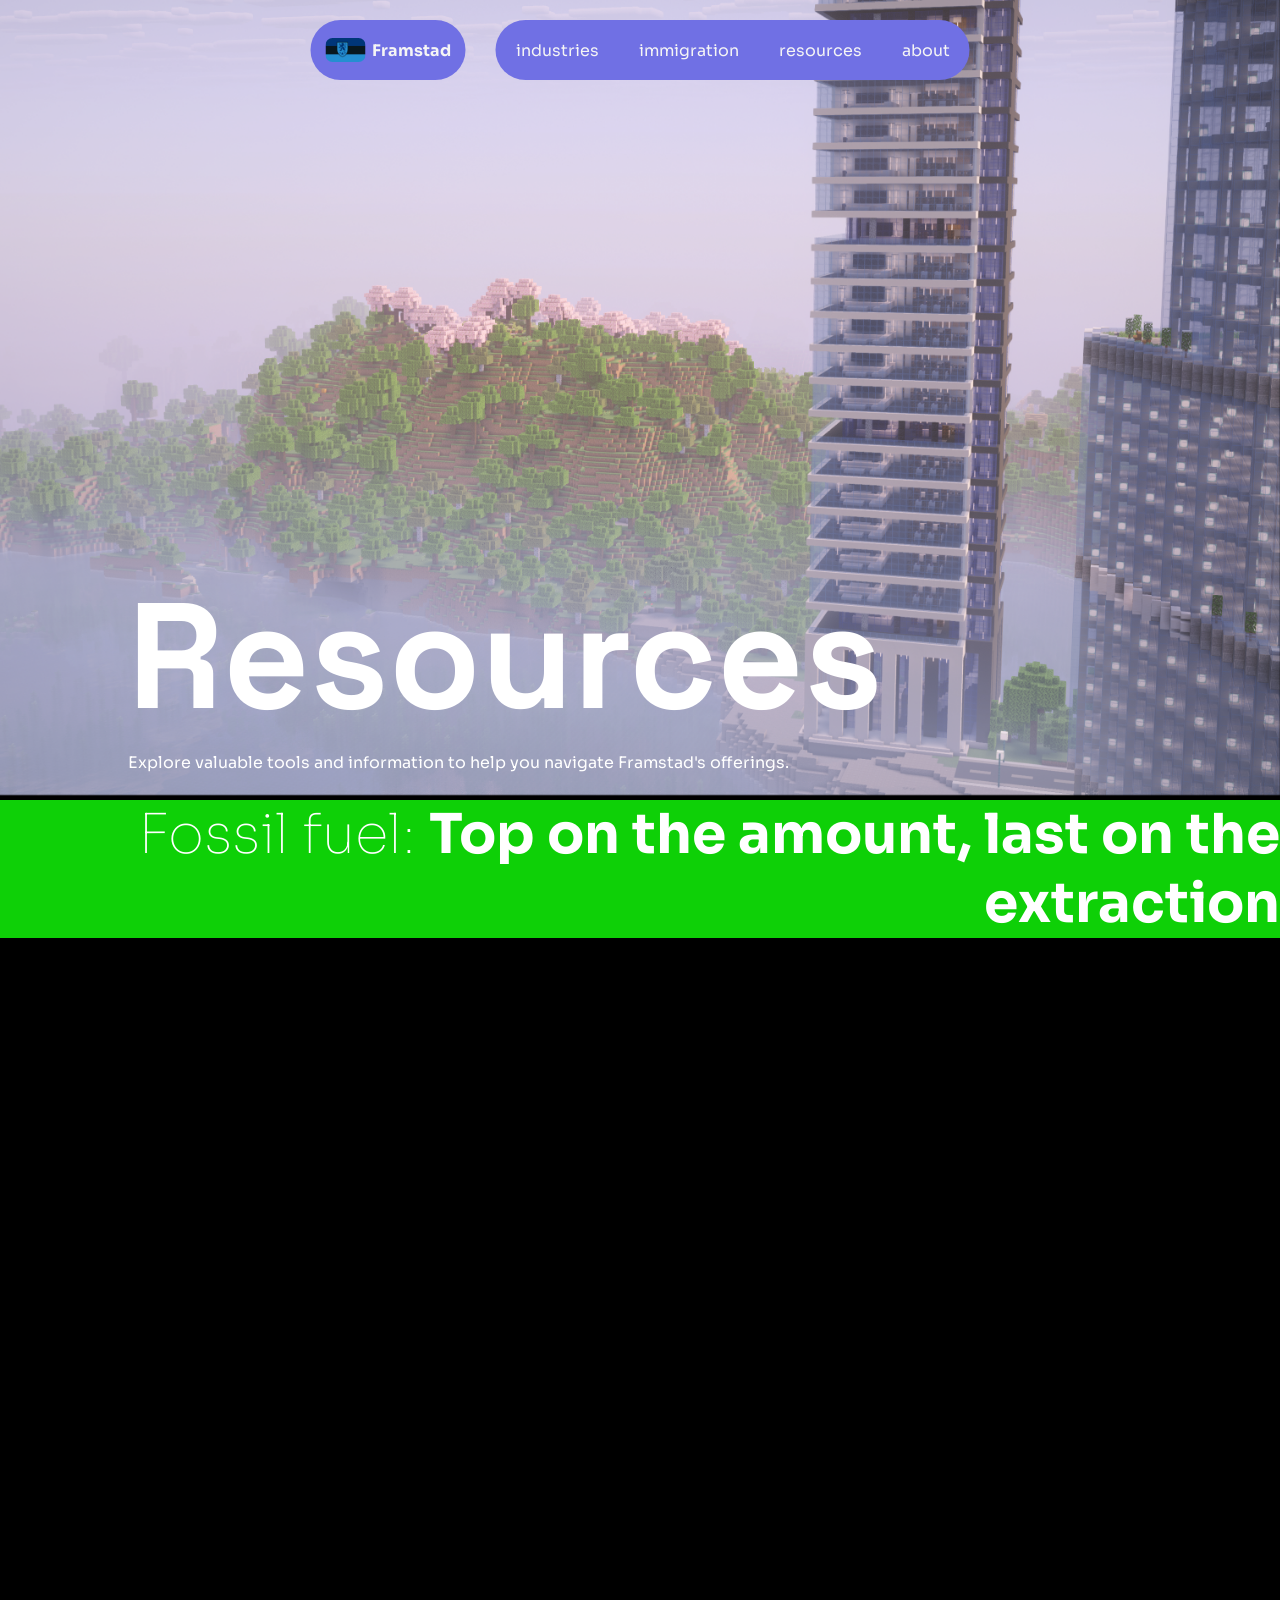
<file: title_pages/resources.html>
<!DOCTYPE html>
<html>
    <head>
        <link rel="stylesheet" href="resources.css">
            <link rel="stylesheet" href="../animations.css">
    </head>
    <body>
        <div class="container">
            <a href="../index.html" class="logo">
                <img src="../resources/imgs/Document.png" width=40px>
                <p>Framstad</p>
            </a>

            <div class="nav-bar">
                <a href="industries.html">industries</a>
                <a href="immigration.html">immigration</a>
                <a href="resources.html">resources</a>
                <a href="about.html">about</a>
            </div>
        </div>
        <div class="main-content">
            <img id="bg" src="../resources/mc_images/z9.png" width="100%">
            <div class="title">
                <h1 >Resources</h1>
                <p>Explore valuable tools and information to help you navigate Framstad's offerings.</p>
            </div>
        </div>

        <h1 class="slogan-top">Fossil fuel: <b>Top on the amount, last on the extraction</b></h1>
        <!-- <br>
        <br>
        <br>
        <br>
        <br> 
        <br>
        <br>
        -->
        <br>
        <br>
        <br>
        <br>

        <div class="content">
            <div class="passage">
                <p>First, is hydropower because there’s a lot of 
                    mountains and valleys which cause elevation differences. 
                    And there’s rivers all across the country, which creates 
                    a lot of hydropower.</p>
                <p>Second, is oil and fossil fuels, 
                    Framstad has always been one of the most fossil fuel rich 
                    countries in the world, but for sustainable development 
                    Framstad doesn’t use them, instead, we sell them for a 
                    small amount of money.</p>
                <p>Third, is fisheries, because we 
                have both lakes and oceans, both salt water and clean water. 
                Fourth, is forestry, in the State of Midtland, almost everywhere 
                is heavily-forested.</p>
                <p>Finally, are the minerals–-iron, copper, 
                    zinc, tungsten, and phosphate.</p>
            </div>

            <img style="border-radius: 24px" src="../resources/narrative_imgs/american-public-power-association-FUeb2npsblQ-unsplash.jpg" alt="Hydropower image" width="550px">

            <div class="passage-singlecolumn">
                <h1>Energy Resources</h1>
                <p>-> <b>Hydropower:</b> because of elevation differences and a large amount of rivers and water resources.</p>
                <p>-> <b>Fossil fuels:</b> (natural gas) –Framstad and Norway is one of the richest fossil fuel countries, but for sustainability, the percentage of power source for Framstad is less than 10%.</p>
                <p>-> <b>Wind:</b> Suitable for coastal areas, only for some extra power supply uses, less than 5%.</p>
            </div>

            <div class="passage-singlecolumn">
                <h1>Landform Regions</h1>
                <p>
                <b>Mountain range:</b> Formed by an ancient continental collision around 400M years ago!
                </p>
                <p>
                <b>Lowland:</b> Formed By glaciation and ocean
                </p>
                <p>
                <b>Fjord:</b> Because the glaciations disappeared after the ice age, allows water to go in and flood the bottom of the valley.
                </p>
            </div>

        </div>
        <script>
            let lastScrollTop = 0;
            let isHidden = false;
            const container = document.querySelector('.container');

            window.addEventListener('scroll', () => {
                let currentScroll = window.pageYOffset || document.documentElement.scrollTop;
                
                if (currentScroll > 300) {
                    if (currentScroll > lastScrollTop && !isHidden) {
                        container.classList.remove('visible');
                        container.classList.add('hidden');
                        isHidden = true;
                    } else if (currentScroll < lastScrollTop && isHidden) {
                        container.classList.remove('hidden');
                        container.classList.add('visible');
                        isHidden = false;
                    }
                } else {
                    if (isHidden) {
                        container.classList.remove('hidden');
                        container.classList.add('visible');
                        isHidden = false;
                    }
                }
                
                lastScrollTop = currentScroll <= 0 ? 0 : currentScroll;
            });
        </script>
    
        <script src="../animations.js"></script>
    </body>
</html>
</file>
<file: home_style.css>
@import url("https://fonts.googleapis.com/css2?family=Sora:wght@100..800&family=Space+Grotesk:wght@300..700&display=swap");

.container {
    display: flex;
    align-items: center;
    justify-content: center;
    gap: 30px;
    position: fixed;
    top: 20px;
    left: 50%;
    transform: translateX(-50%);
    z-index: 100;
    opacity: 1;
}

.container.hidden {
    animation: slideUp 0.4s ease-in-out forwards;
    pointer-events: none;
}

.container.visible {
    animation: slideDown 0.4s ease-in-out forwards;
    pointer-events: auto;
}

@keyframes slideDown {
    from {
        transform: translate(-50%, -150%);
        opacity: 0;
    }
    to {
        transform: translate(-50%, 0);
        opacity: 1;
    }
}

@keyframes slideUp {
    from {
        transform: translate(-50%, 0);
        opacity: 1;
    }
    to {
        transform: translate(-50%, -150%);
        opacity: 0;
    }
}



.slogan {
    font-family: "Space Grotesk";
    font-size: 3.3vw;
    text-align: right;
    padding-right: 30px;
    margin:0;
    margin-top: 80px;

    background-color: rgb(0, 81, 255);
}
#slogan2 {
    margin:0;
    margin-bottom: 200px;
    text-align: left;
    padding-left: 30px;
}

.main-content {
    display: flex;
    flex-direction: column;

    justify-content: center;
    margin-top: 8vh;
}

.title {
    display: flex;
    flex-direction: row;
    align-items: center;

    gap:200px;

    text-align:center;
    align-self: center;
    
    margin-left: 30px;
    margin-right: 15px;
}
.title h1 {
    font-family: "Space Grotesk";
    font-weight: normal;
    font-size: 6vw;
    margin: 0;
}
.title img {
    margin-top: 10vh;
}

.logo {
    display: flex;
    gap: 6px;
    align-items: center;
    height: 60px;
    padding-left: 15px;
    padding-right: 15px;
    font-family: "Space Grotesk";
    font-weight: bolder;
    border-radius: 100px;
    background-color: rgb(112, 112, 228);
    transition: background-color 0.5s;
    cursor: pointer;
}

.logo img {
    object-fit: contain;
    border-radius: 7px;
}

.logo p {
    color: whitesmoke;
    transition: color 0.3s;
}

.logo:hover p {
    color: rgb(94, 61, 155);
}

.logo:hover {
    background-color: rgb(136, 180, 235);
}




.nav-bar {
    display: flex;
    position: sticky;
    align-items: center;
    justify-content: space-between;
    height: 60px;
    border-radius: 100px;
    background-color: rgb(112, 112, 228);
}

.nav-bar a {
    padding: 14px 10px;
    margin-left: 10px;
    margin-right: 10px;
    cursor: pointer;
    border-radius: 100px;
    color: whitesmoke;
    transition: background-color 0.5s, color 0.3s;
    text-decoration: none;
}

.nav-bar a:hover {
    background-color: rgb(136, 180, 235);
    color: rgb(94, 61, 155);
}

.slider {
    margin-top: 600px;
    overflow: hidden;
    width: 100%;
    position: relative;
}

.overlay {
    position: absolute;
    top: 60vh;
    left: 0;
    width: 100%;
    height: 100%;
    pointer-events: none;
    z-index: 2;
}

.overlay h1 {
    font-family: 'Space Grotesk';
    background-color: rgb(40, 87, 255);
    width: 100vw;
    font-size: 6vw;
    margin: 0;
}


.track {
    display: flex;
    width: max-content;
    animation: roll 25s linear;
}

.track img {
    height: 94vh;
    flex-shrink: 0;
    filter: grayscale(100%);
}

.info-section {
    display: flex;
    justify-content: flex-start;
    gap: 10px;
    padding-top: 500px;
    padding-bottom: 100px;
    justify-self: center;
}

.info-section #text {
    align-self: center;
    margin-bottom: 40px;
    font-size: 50px;
}

.explore-more {
    display: block;
    background-color: rgb(255, 30, 68);

    margin-top: 200px;
    margin-left: auto;
    margin-right: auto;
    width: 100vw;
    margin-left: calc(-50vw + 50%);
    padding: 55px 40px;
    font-size: 80px;
    font-family: 'Space Grotesk';
    
    color: whitesmoke;
    border: none;
    cursor: pointer;
}



.heading {
    display: flex;
    align-items: center;
    gap: 2.5vw;
    margin-top: 70px;

    margin-left: 20px;
    margin-right: 20px;
}
.heading .text {
    font-family: "Space Grotesk";
    flex: 1;
}
.heading .text h1 {
    margin: 0;
    font-size: 4vw;
}
.heading .text p {
    font-size: 1vw;
}
.heading img {
    flex: 1;
    border-radius: 20px;
    object-fit: cover;
}

#heading1 {
    margin-bottom: 20vh;
}

.quote {
    display: flex;
    position: relative;
    flex-direction:column;
    justify-content: center;
    margin: 30px;
    max-width: 1000px;

    margin-left: auto;
    margin-right: auto;
}
.quote h3 {
    font-family: "Space Grotesk";
    font-weight: bolder;
    font-style:italic;
    text-align: center;
    font-size: 30px;

    margin: 0;
}
.quote h4 {
    font-family: "Space Grotesk";
    margin:0;
    margin-top: 30px;
    align-self:flex-end;
}
.quote::after {
    content: '"';
    position: absolute;
    bottom: 80px;
    font-family: sans-serif;
    font-size: 80px;
}
.quote::before {
    content: '"';
    position: absolute;
    left: 980px;
    top: 40px;
    font-family: sans-serif;
    font-size: 80px;
}

#quote1 {
    margin-top: 100px;
}

#quote2 {
    margin-top: 300px;
}

#quote2::after {
    content: '"';
    position: absolute;
    bottom: 120px;
    font-family: sans-serif;
    font-size: 80px;
}

#quote2::before {
    content: '"';
    position: absolute;
    left: 980px;
    top: 80px;
    font-family: sans-serif;
    font-size: 80px;
}


.buttons {
    display: flex;
    gap: 20px;
    margin-top: 30px;
}

.buttons h2 {
    padding: 20px;
    border-radius: 100px;

    max-width:300px;
    max-height: 60px;
    cursor: pointer;
    text-align: center;

    font-size: 20px;
}

#sustainabilityButton {
    margin-bottom: 20vh;
}

.buttons #button1{
    background-color: rgb(149, 61, 231);
}
.buttons #button2{
    background-color: rgb(140, 186, 0);
}

body {
    background-color: black;
    height: 100vh;
    margin: 0;
    padding: 0;
}

* {
    color: white;
    font-family: "Sora";
}

@keyframes scroll-once {
    from {
        transform: translateX(0);
    }
    to {
        transform: translateX(var(--end));
    }
}
</file>
<file: animations.css>
/* Global animation & interactivity helpers */
[data-animate] {
    opacity: 0;
    transform: translateY(14px) scale(0.99);
    transition: opacity 0.5s ease, transform 0.5s ease;
    will-change: opacity, transform;
}

[data-animate].is-visible {
    opacity: 1;
    transform: translateY(0) scale(1);
}

button,
.buttons h2,
#industryButton,
#sustainabilityButton,
#button1,
#button2,
.explore-more {
    transition: transform 0.25s ease, box-shadow 0.25s ease, background-color 0.3s ease;
    transform-origin: center;
}

button:hover,
.buttons h2:hover,
#industryButton:hover,
#sustainabilityButton:hover,
#button1:hover,
#button2:hover,
.explore-more:hover {
    transform: scale(1.04);
    box-shadow: 0 10px 24px rgba(0, 0, 0, 0.25);
}

.full-screen-image {
    transition: transform 0.45s ease;
    transform-origin: center;
}

.full-screen-image:hover {
    transform: scale(1.03);
}

img.hover-image {
    transition: transform 0.3s ease, box-shadow 0.3s ease;
    transform-origin: center;
}

img.hover-image:hover {
    transform: scale(1.05) rotate(1.5deg);
    box-shadow: 0 10px 24px rgba(0, 0, 0, 0.25);
}
</file>
<file: title_pages/about.css>
@import url("https://fonts.googleapis.com/css2?family=Sora:wght@100..800&family=Space+Grotesk:wght@300..700&display=swap");

.container {
    display: flex;
    align-items: center;
    justify-content: center;
    gap: 30px;
    position: fixed;
    top: 20px;
    left: 50%;
    transform: translateX(-50%);
    z-index: 100;
    opacity: 1;
}

.container.hidden {
    animation: slideUp 0.4s ease-in-out forwards;
    pointer-events: none;
}

.container.visible {
    animation: slideDown 0.4s ease-in-out forwards;
    pointer-events: auto;
}

@keyframes slideDown {
    from {
        transform: translate(-50%, -150%);
        opacity: 0;
    }
    to {
        transform: translate(-50%, 0);
        opacity: 1;
    }
}

@keyframes slideUp {
    from {
        transform: translate(-50%, 0);
        opacity: 1;
    }
    to {
        transform: translate(-50%, -150%);
        opacity: 0;
    }
}

.logo {
    display: flex;
    gap: 6px;
    align-items: center;
    height: 60px;
    padding-left: 15px;
    padding-right: 15px;

    font-family: "Space Grotesk";
    font-weight: bolder;

    border-radius: 100px;
    background-color: rgb(112, 112, 228);
    transition: background-color 0.5s;

    cursor: pointer;
    text-decoration: none;
}
.logo img {
    object-fit: contain;
    border-radius: 7px;
}
.logo p {
    color: whitesmoke;
    
    transition: color 0.3s;
}
.logo:hover p {
    color: rgb(94, 61, 155);
}
.logo:hover {
    background-color: rgb(136, 180, 235);
}

.nav-bar {
    display: flex;
    align-items: center;
    justify-content:space-between;

    height:60px;

    border-radius: 100px;
    background-color:rgb(112, 112, 228);
}
.nav-bar a {
    padding: 14px;
    padding-left: 10px;
    padding-right: 10px;

    margin-left: 10px;
    margin-right: 10px;

    cursor: pointer;
    border-radius: 100px;
    color: whitesmoke;
    transition: background-color 0.5s;
    transition: color 0.3s;
    text-decoration: none;
}
.nav-bar a:hover {
    background-color:rgb(136, 180, 235);
    color: rgb(94, 61, 155);
}




body {
    background-color:black;
    height: 100vh;
    margin: 0;
    margin-left:auto;
    margin-right:auto;
    padding: 0;
}
* {
    color:white;
    font-family: "Sora";
}
</file>
<file: title_pages/immigration.css>
@import url("https://fonts.googleapis.com/css2?family=Sora:wght@100..800&family=Space+Grotesk:wght@300..700&display=swap");

.container {
    display: flex;
    align-items: center;
    justify-content: center;
    gap: 30px;
    position: fixed;
    top: 20px;
    left: 50%;
    transform: translateX(-50%);
    z-index: 100;
    opacity: 1;
}

.container.hidden {
    animation: slideUp 0.4s ease-in-out forwards;
    pointer-events: none;
}

.container.visible {
    animation: slideDown 0.4s ease-in-out forwards;
    pointer-events: auto;
}

@keyframes slideDown {
    from {
        transform: translate(-50%, -150%);
        opacity: 0;
    }
    to {
        transform: translate(-50%, 0);
        opacity: 1;
    }
}

@keyframes slideUp {
    from {
        transform: translate(-50%, 0);
        opacity: 1;
    }
    to {
        transform: translate(-50%, -150%);
        opacity: 0;
    }
}

.logo {
    display: flex;
    gap: 6px;
    align-items: center;
    height: 60px;
    padding-left: 15px;
    padding-right: 15px;

    font-family: "Space Grotesk";
    font-weight: bolder;

    border-radius: 100px;
    background-color: rgb(112, 112, 228);
    transition: background-color 0.5s;

    cursor: pointer;
    text-decoration: none;
}
.logo img {
    object-fit: contain;
    border-radius: 7px;
}
.logo p {
    color: whitesmoke;
    
    transition: color 0.3s;
}
.logo:hover p {
    color: rgb(94, 61, 155);
}
.logo:hover {
    background-color: rgb(136, 180, 235);
}

.nav-bar {
    display: flex;
    align-items: center;
    justify-content:space-between;

    height:60px;

    border-radius: 100px;
    background-color:rgb(112, 112, 228);
}
.nav-bar a {
    padding: 14px;
    padding-left: 10px;
    padding-right: 10px;

    margin-left: 10px;
    margin-right: 10px;

    cursor: pointer;
    border-radius: 100px;
    color: whitesmoke;
    transition: background-color 0.5s;
    transition: color 0.3s;
    text-decoration: none;
}
.nav-bar a:hover {
    background-color:rgb(136, 180, 235);
    color: rgb(94, 61, 155);
}


.main-content {
    position: relative;
}

.main-content img {
    width: 100%;
    height: 100%;
    object-fit: cover;
}
.main-content .title {
    width: min(90vw, 1200px);
    display: flex;
    flex-direction: column;
    align-items: flex-end;
    margin: 0;

    position: absolute;
    top: 65%;
    right: 10%;
    transform: translateY(-50%);
    color: white;
    text-align: right;
}
.main-content .title h1 {
    font-size:150px; 
    font-family:'Space Grotesk'
}
.title * {
    margin: 0;
}

.slogan-top {
    display: block;
    font-size: 55px;

    margin:0;

    font-weight:lighter;
    text-align: left;

    background-color: rgb(208, 7, 154);
}



.content {
    max-width: 1200px;
    display: flex;
    flex-wrap:wrap;
    gap: 40px;
    align-items: center;
    margin-left: auto;
    margin-right: auto;
}

.passage {
    font-size: 20px;
    max-width: 600px;
}
.passage-singlecolumn {
    font-size: 20px;
    max-width: 100%;
}









body {
    background-color:black;
    height: 100vh;
    margin: 0;
    margin-left:auto;
    margin-right:auto;
    padding: 0;
}
* {
    color:white;
    font-family: "Sora";
}
</file>
<file: title_pages/industries.css>
@import url("https://fonts.googleapis.com/css2?family=Sora:wght@100..800&family=Space+Grotesk:wght@300..700&display=swap");

.container {
    display: flex;
    align-items: center;
    justify-content: center;
    gap: 30px;
    position: fixed;
    top: 20px;
    left: 50%;
    transform: translateX(-50%);
    z-index: 100;
    opacity: 1;
}

.container.hidden {
    animation: slideUp 0.4s ease-in-out forwards;
    pointer-events: none;
}

.container.visible {
    animation: slideDown 0.4s ease-in-out forwards;
    pointer-events: auto;
}

@keyframes slideDown {
    from {
        transform: translate(-50%, -150%);
        opacity: 0;
    }
    to {
        transform: translate(-50%, 0);
        opacity: 1;
    }
}

@keyframes slideUp {
    from {
        transform: translate(-50%, 0);
        opacity: 1;
    }
    to {
        transform: translate(-50%, -150%);
        opacity: 0;
    }
}

.logo {
    display: flex;
    gap: 6px;
    align-items: center;
    height: 60px;
    padding-left: 15px;
    padding-right: 15px;

    font-family: "Space Grotesk";
    font-weight: bolder;

    border-radius: 100px;
    background-color: rgb(112, 112, 228);
    transition: background-color 0.5s;

    cursor: pointer;
    text-decoration: none;
}
.logo img {
    object-fit: contain;
    border-radius: 7px;
}
.logo p {
    color: whitesmoke;
    
    transition: color 0.3s;
}
.logo:hover p {
    color: rgb(94, 61, 155);
}
.logo:hover {
    background-color: rgb(136, 180, 235);
}

.nav-bar {
    display: flex;
    align-items: center;
    justify-content:space-between;

    height:60px;

    border-radius: 100px;
    background-color:rgb(112, 112, 228);
}
.nav-bar a {
    padding: 14px;
    padding-left: 10px;
    padding-right: 10px;

    margin-left: 10px;
    margin-right: 10px;

    cursor: pointer;
    border-radius: 100px;
    color: whitesmoke;
    transition: background-color 0.5s;
    transition: color 0.3s;
    text-decoration: none;
}
.nav-bar a:hover {
    background-color:rgb(136, 180, 235);
    color: rgb(94, 61, 155);
}


.main-content {
    position: relative;
}

.main-content img {
    width: 100%;
    height: 100%;
    object-fit: cover;
}
.main-content .title {
    width: min(90vw, 1200px);
    display: flex;
    flex-direction: column;
    align-items: flex-start;
    margin: 0;

    position: absolute;
    top: 70%;
    left: 10%;
    transform: translateY(-50%);
    color: white;
    text-align: left;
}
.main-content .title h1 {
    font-size:150px; 
    font-family:'Space Grotesk'
}
.title * {
    margin: 0;
}

.slogan-top {
    display: block;
    font-size: 55px;

    margin:0;

    font-weight:lighter;
    text-align: right;

    background-color: rgb(0, 89, 255);
}


.content {
    max-width: 1200px;
    display: flex;
    flex-wrap:wrap;
    gap: 40px;
    align-items: center;
    margin-left: auto;
    margin-right: auto;
}
.passage {
    font-size: 20px;
    max-width: 60%;
}
.passage-singlecolumn {
    font-size: 20px;
    max-width: 100%;
}
#developing-goals {
    padding-left: 30px;
    padding-right: 30px;
    border-radius: 30px;
    background-color:rgb(226, 61, 32);
}

.content img {
    border-radius: 20px;
    object-fit: cover;
}

#point {
    font-size: 35px;

    text-align: center;
    margin-left: auto;
    margin-right: auto;
}



.quote-section {
    position: relative;
}
.quote1 {
    position:absolute;
    bottom: 90px;
    font-size: 55px;
    font-style: italic;

    text-align: left;
    margin-left: auto;
    margin-right: auto;
}

.quote2 {
    position:absolute;
    bottom: 10px;
    top: 90px;
    left: 1170px;
    font-size: 55px;
    font-style: italic;

    margin-left: auto;
    margin-right: auto;
}




body {
    background-color:black;
    height: 100vh;
    margin: 0;
    margin-left:auto;
    margin-right:auto;
    padding: 0;
}
* {
    color:white;
    font-family: "Sora";
}
</file>
<file: title_pages/resources.css>
@import url("https://fonts.googleapis.com/css2?family=Sora:wght@100..800&family=Space+Grotesk:wght@300..700&display=swap");

.container {
    display: flex;
    align-items: center;
    justify-content: center;
    gap: 30px;
    position: fixed;
    top: 20px;
    left: 50%;
    transform: translateX(-50%);
    z-index: 100;
    opacity: 1;
}

.container.hidden {
    animation: slideUp 0.4s ease-in-out forwards;
    pointer-events: none;
}

.container.visible {
    animation: slideDown 0.4s ease-in-out forwards;
    pointer-events: auto;
}

@keyframes slideDown {
    from {
        transform: translate(-50%, -150%);
        opacity: 0;
    }
    to {
        transform: translate(-50%, 0);
        opacity: 1;
    }
}

@keyframes slideUp {
    from {
        transform: translate(-50%, 0);
        opacity: 1;
    }
    to {
        transform: translate(-50%, -150%);
        opacity: 0;
    }
}

.logo {
    display: flex;
    gap: 6px;
    align-items: center;
    height: 60px;
    padding-left: 15px;
    padding-right: 15px;

    font-family: "Space Grotesk";
    font-weight: bolder;

    border-radius: 100px;
    background-color: rgb(112, 112, 228);
    transition: background-color 0.5s;

    cursor: pointer;
    text-decoration: none;
}
.logo img {
    object-fit: contain;
    border-radius: 7px;
}
.logo p {
    color: whitesmoke;
    
    transition: color 0.3s;
}
.logo:hover p {
    color: rgb(94, 61, 155);
}
.logo:hover {
    background-color: rgb(136, 180, 235);
}

.nav-bar {
    display: flex;
    align-items: center;
    justify-content:space-between;

    height:60px;

    border-radius: 100px;
    background-color:rgb(112, 112, 228);
}
.nav-bar a {
    padding: 14px;
    padding-left: 10px;
    padding-right: 10px;

    margin-left: 10px;
    margin-right: 10px;

    cursor: pointer;
    border-radius: 100px;
    color: whitesmoke;
    transition: background-color 0.5s;
    transition: color 0.3s;
    text-decoration: none;
}
.nav-bar a:hover {
    background-color:rgb(136, 180, 235);
    color: rgb(94, 61, 155);
}


.main-content {
    position: relative;
}

.main-content img {
    width: 100%;
    height: 100%;
    object-fit: cover;
}
.main-content .title {
    width: min(90vw, 1200px);
    display: flex;
    flex-direction: column;
    align-items: flex-start;
    margin: 0;

    position: absolute;
    top: 70%;
    left: 10%;
    transform: translateY(-50%);
    color: white;
    text-align: left;
}
.main-content .title h1 {
    font-size:150px; 
    font-family:'Space Grotesk'
}
.title * {
    margin: 0;
}

.slogan-top {
    display: block;
    font-size: 55px;

    margin:0;

    font-weight:lighter;
    text-align: right;

    background-color: rgb(14, 208, 7);
}



.content {
    max-width: 1200px;
    display: flex;
    flex-wrap:wrap;
    gap: 40px;
    align-items: center;
    margin-left: auto;
    margin-right: auto;
}

.passage {
    font-size: 20px;
    max-width: 600px;
}
.passage-singlecolumn {
    font-size: 20px;
    max-width: 100%;
}



body {
    background-color:black;
    height: 100vh;
    margin: 0;
    margin-left:auto;
    margin-right:auto;
    padding: 0;
}
* {
    color:white;
    font-family: "Sora";
}
</file>
